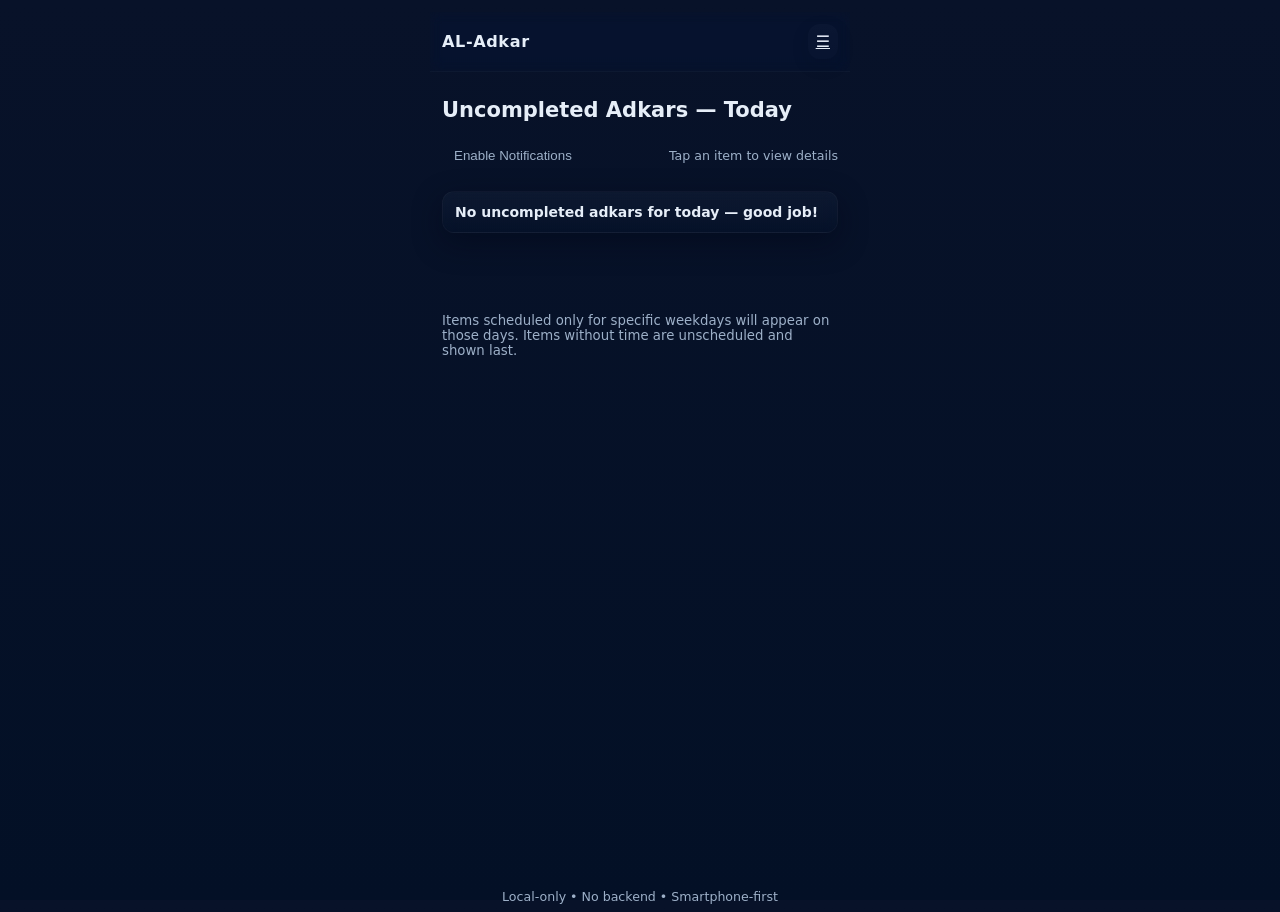
<file: index.html>
<!doctype html>
<html lang="en">
<head>
  <meta charset="utf-8" />
  <meta name="viewport" content="width=device-width,initial-scale=1,viewport-fit=cover" />
  <title>Adkar — Home</title>
  <link rel="stylesheet" href="style.css">
  <style>
    /* small page overrides for home */
    .time-pill { font-weight:700; padding:6px 8px; border-radius:8px; background:rgba(255,255,255,0.03); }
    .badge.due { background: linear-gradient(90deg,#f59e0b,#ef4444); color:#fff; padding:6px 8px; border-radius:8px; font-weight:700; }
    .meta { display:flex; gap:8px; align-items:center; color:var(--muted); font-size:0.95rem; }
  </style>
</head>
<body>
  <div class="app">
    <header class="topbar">
      <div class="brand">AL-Adkar</div>
      <div class="controls">
        <a href="options.html" class="icon-btn" title="Options">☰</a>
      </div>
    </header>

    <main class="container">
      <h2>Uncompleted Adkars — Today</h2>

      <div style="display:flex;gap:8px;align-items:center;margin-bottom:10px">
        <button id="requestNotify" class="ghost">Enable Notifications</button>
        <div class="small-muted" style="margin-left:auto">Tap an item to view details</div>
      </div>

      <div id="homeList" class="list"></div>

      <p class="muted" style="margin-top:12px">Items scheduled only for specific weekdays will appear on those days. Items without time are unscheduled and shown last.</p>
    </main>

    <footer class="footer small-muted">Local-only • No backend • Smartphone-first</footer>
  </div>

  <!-- Detail modal (inserted by script) -->
  <script src="common.js"></script>
  <script>
  (function(){
    // UI elements
    const homeList = document.getElementById('homeList');
    const requestNotifyBtn = document.getElementById('requestNotify');

    // Insert modal markup
    const modalHtml = `
      <div id="detailModal" class="modal" role="dialog" aria-hidden="true">
        <div class="modal-card">
          <button class="modal-close" id="closeModal">✕</button>
          <h3 id="detailTitle"></h3>
          <p id="detailBody" class="small-muted"></p>
          <div id="detailMeta" class="small-muted" style="margin-top:8px"></div>
          <div style="display:flex;gap:8px;margin-top:12px">
            <button id="openRecite" class="primary hidden" style="flex:1">Open Recite</button>
            <button id="markComplete" class="primary" style="flex:1">Mark as complete</button>
          </div>
        </div>
      </div>`;
    document.body.insertAdjacentHTML('beforeend', modalHtml);

    const detailModal = document.getElementById('detailModal');
    const closeModal = document.getElementById('closeModal');
    const detailTitle = document.getElementById('detailTitle');
    const detailBody = document.getElementById('detailBody');
    const detailMeta = document.getElementById('detailMeta');
    const markComplete = document.getElementById('markComplete');
    const openRecite = document.getElementById('openRecite');

    let currentItemId = null;

    // Render home list
    function render(){
      const all = loadAdkars();
      const today = AdkarUtils.todayStr();
      const now = new Date();
      const nowMin = AdkarUtils.minutesNow(now);

      // show items that:
      // - are not completed
      // - either have date === today OR are scheduled for today by days (isForToday)
      const items = all.filter(it => {
        if(it.completed) return false;
        // either explicitly created/added for today (date === today)
        if(it.date === today) return true;
        // else if it has schedule (days) that includes today
        return AdkarUtils.isForToday(it, now);
      });

      // sort by time (items without time go last)
      items.sort((a,b) => {
        const am = AdkarUtils.timeToMinutes(a.time) ?? 99999;
        const bm = AdkarUtils.timeToMinutes(b.time) ?? 99999;
        return am - bm;
      });

      homeList.innerHTML = '';
      if(items.length === 0){
        homeList.innerHTML = '<div class="card"><div class="title">No uncompleted adkars for today — good job!</div></div>';
        return;
      }

      for(const it of items){
        const li = document.createElement('div');
        li.className = 'card';
        const tmin = AdkarUtils.timeToMinutes(it.time);
        const due = (tmin !== null && nowMin >= tmin);
        const timeHtml = it.time ? `<span class="time-pill">${it.time}</span>` : `<span class="small-muted">No time</span>`;
        const dueHtml = due ? `<span class="badge due">Due</span>` : '';
        li.innerHTML = `
          <div style="display:flex;justify-content:space-between;align-items:center">
            <div style="flex:1">
              <div class="title">${escapeHtml(it.title)}</div>
              <div class="meta">${timeHtml} • <span>${escapeHtml(it.category || '')}</span> ${dueHtml}</div>
            </div>
            <div style="margin-left:12px; display:flex;flex-direction:column;gap:8px">
              <button class="ghost" data-id="${it.id}">Details</button>
            </div>
          </div>
        `;
        // clicking the card or details button opens modal
        li.addEventListener('click', (e) => {
          // avoid firing when clicking the inner button handled below
          if(e.target && e.target.matches('button')) return;
          openItem(it);
        });
        li.querySelector('button[data-id]')?.addEventListener('click', (e)=>{
          e.stopPropagation();
          openItem(it);
        });
        homeList.appendChild(li);
      }
    }

    // open modal for item
    function openItem(it){
      currentItemId = it.id;
      detailTitle.textContent = it.title;
      detailBody.textContent = it.details || '—';
      detailMeta.innerHTML = `
        <div style="display:flex;gap:8px;flex-wrap:wrap">
          <div><strong>Category:</strong> ${escapeHtml(it.category || '')}</div>
          <div><strong>Type:</strong> ${escapeHtml(it.type || '')}</div>
          <div><strong>Days:</strong> ${(it.days && !it.days.includes('every')) ? it.days.join(', ') : 'Every day'}</div>
          <div><strong>Time:</strong> ${it.time || '—'}</div>
        </div>
      `;
      // show recite button for type recite
      if(it.type === 'recite'){
        openRecite.classList.remove('hidden');
        openRecite.onclick = ()=> { location.href = 'recite.html?id=' + encodeURIComponent(it.id); };
      } else {
        openRecite.classList.add('hidden');
        openRecite.onclick = null;
      }

      // show modal
      detailModal.classList.add('active');
      detailModal.setAttribute('aria-hidden','false');
    }

    closeModal.addEventListener('click', ()=>{
      detailModal.classList.remove('active');
      detailModal.setAttribute('aria-hidden','true');
      currentItemId = null;
    });

    // mark as complete
    markComplete.addEventListener('click', ()=>{
      if(!currentItemId) return;
      const list = loadAdkars();
      const idx = list.findIndex(x => x.id === currentItemId);
      if(idx === -1) return;
      list[idx].completed = true;
      saveAdkars(list);
      alert('Marked as complete.');
      detailModal.classList.remove('active');
      detailModal.setAttribute('aria-hidden','true');
      currentItemId = null;
      render();
    });

    // request notification permission button
    requestNotifyBtn.addEventListener('click', async ()=>{
      const ok = await AdkarUtils.requestNotifyPermission();
      if(ok){
        alert('Notifications enabled. The app will fire reminders while open.');
        AdkarUtils.startNotifyTicker();
      } else {
        alert('Notifications not enabled.');
      }
    });

    // auto-start notification ticker if permission already granted
    if(Notification && Notification.permission === 'granted'){
      AdkarUtils.startNotifyTicker();
    }

    // initial render
    render();

    // re-render every 60s to update "Due" badges, or when storage changes
    setInterval(render, 60*1000);
    window.addEventListener('storage', render);
  })();
  </script>
</body>
</html>
</file>
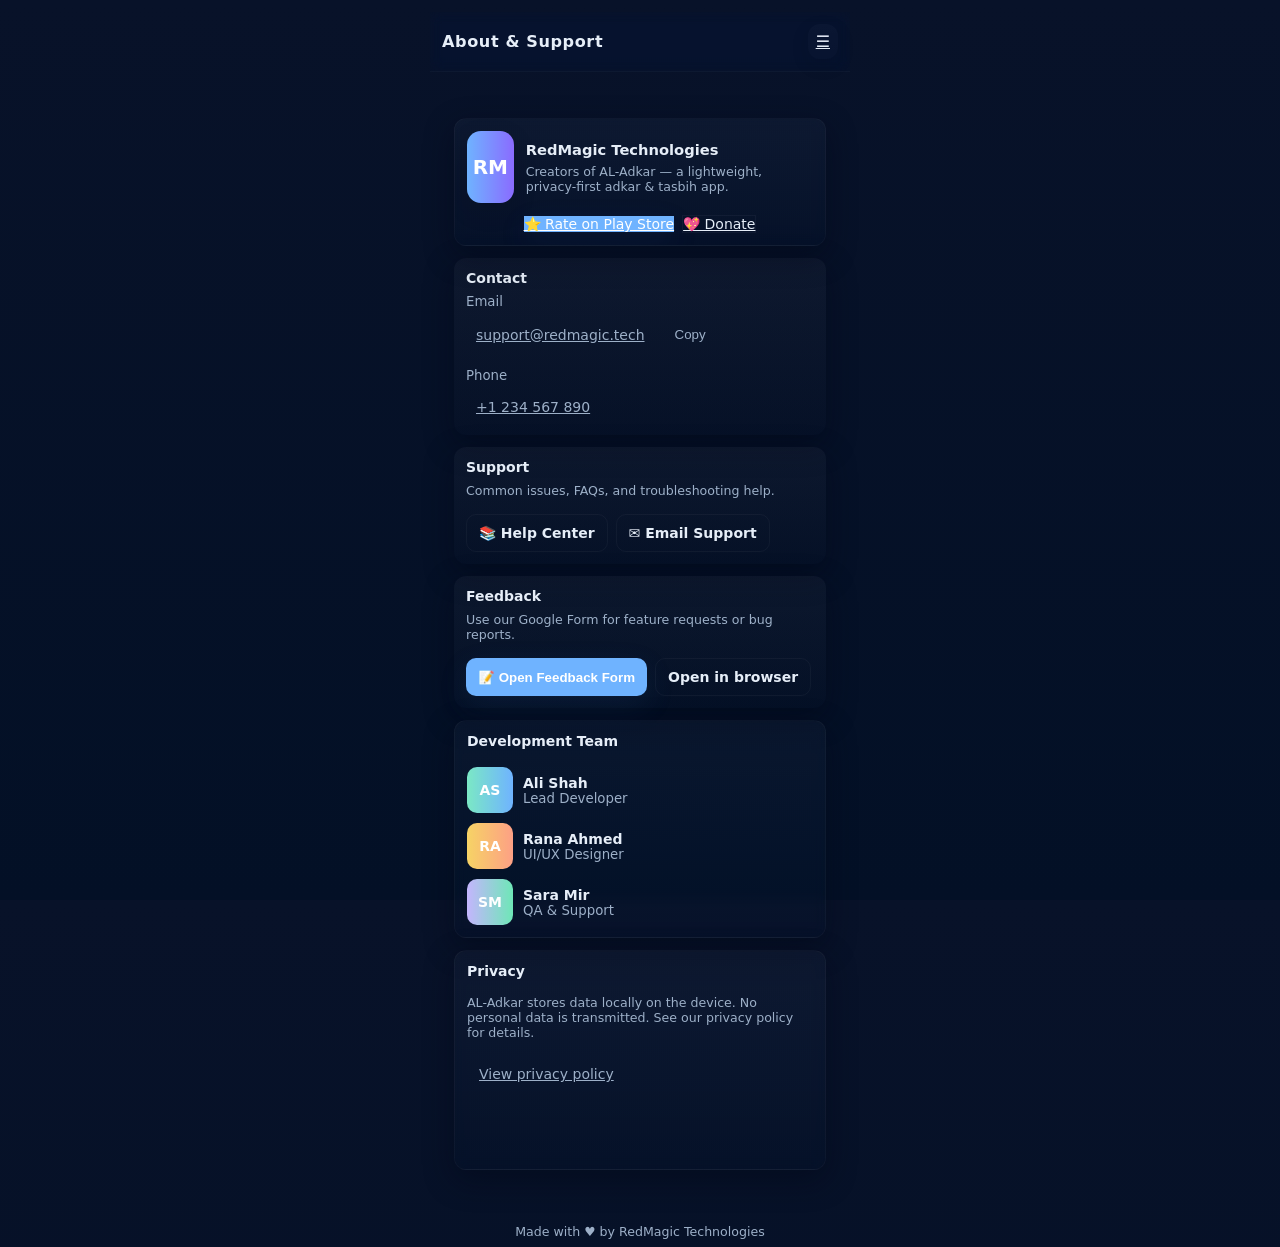
<file: ABOUT.html>
<!doctype html>
<html lang="en">
<head>
  <meta charset="utf-8" />
  <meta name="viewport" content="width=device-width,initial-scale=1,viewport-fit=cover" />
  <title>About & Support — AL-Adkar</title>
  <link rel="stylesheet" href="style.css">
  <style>
    /* about.html specific styles */
    .about-grid {
      display:flex;
      flex-direction:column;
      gap:12px;
      max-width:820px;
      margin:12px auto;
      padding:12px;
    }
    .card-row { display:flex; gap:12px; flex-wrap:wrap; }
    .small-card {
      flex:1 1 220px;
      background:var(--card);
      padding:12px;
      border-radius:12px;
      box-shadow:0 10px 30px var(--shadow);
      display:flex;
      flex-direction:column;
      gap:8px;
      min-width:160px;
    }
    .dev-logo {
      width:72px;height:72px;border-radius:14px;background:linear-gradient(90deg,#6fb3ff,#8a6bff);display:flex;align-items:center;justify-content:center;font-weight:800;color:#fff;font-size:20px;
      box-shadow:0 8px 24px rgba(0,0,0,0.12);
    }
    .team-list { display:flex;flex-direction:column;gap:10px; }
    .team-member { display:flex;gap:10px;align-items:center; }
    .team-meta { color:var(--muted); font-size:0.95rem; }

    .actions { display:flex;flex-wrap:wrap;gap:8px;margin-top:8px; }
    .actions a, .actions button { text-decoration:none; display:inline-flex; align-items:center; gap:8px; padding:10px 12px; border-radius:10px; font-weight:700; }
    .btn-primary { background:var(--accent-fallback); color:white; box-shadow:0 10px 30px rgba(60,110,170,0.12); border:0; }
    .btn-ghost { background:transparent; border:1px solid rgba(255,255,255,0.04); color:var(--text); }

    .feedback-wrap { margin-top:12px; display:flex; flex-direction:column; gap:12px; }
    .iframe-wrap { border-radius:12px; overflow:hidden; border:1px solid rgba(255,255,255,0.04); box-shadow:0 8px 26px rgba(0,0,0,0.06); }

    @media (max-width:600px){
      .card-row { flex-direction:column; }
      .small-card { width:100%; }
    }
  </style>
</head>
<body>
  <div class="app">
    <header class="topbar">
      <div class="brand">About & Support</div>
      <div class="controls">
        <a href="options.html" class="icon-btn" title="Options">☰</a>
      </div>
    </header>

    <main class="container">
      <div class="about-grid">

        <!-- Company / Hero -->
        <div class="card" style="display:flex;gap:12px;align-items:center;justify-content:space-between;flex-wrap:wrap">
          <div style="display:flex;gap:12px;align-items:center">
            <div class="dev-logo">RM</div>
            <div>
              <div style="font-weight:800;font-size:1.05rem">RedMagic Technologies</div>
              <div class="small-muted" style="margin-top:6px">Creators of AL-Adkar — a lightweight, privacy-first adkar & tasbih app.</div>
            </div>
          </div>

          <div style="display:flex;gap:8px;align-items:center">
            <a id="rateBtn" class="btn-primary" href="#" role="button">⭐ Rate on Play Store</a>
            <a id="donateBtn" class="btn-ghost" href="#" role="button">💖 Donate</a>
          </div>
        </div>

        <!-- Contact / Support / Feedback -->
        <div class="card-row">
          <div class="small-card">
            <div style="font-weight:800">Contact</div>
            <div class="team-meta">Email</div>
            <div style="display:flex;gap:8px;align-items:center">
              <a id="emailLink" href="mailto:support@redmagic.tech" class="ghost" style="padding:8px 10px;border-radius:8px">support@redmagic.tech</a>
              <button id="copyEmail" class="ghost">Copy</button>
            </div>
            <div class="team-meta" style="margin-top:8px">Phone</div>
            <a href="tel:+1234567890" class="ghost" style="padding:8px 10px;border-radius:8px;display:inline-block">+1 234 567 890</a>
          </div>

          <div class="small-card">
            <div style="font-weight:800">Support</div>
            <div class="small-muted">Common issues, FAQs, and troubleshooting help.</div>
            <div class="actions">
              <a id="helpCenter" class="btn-ghost" href="https://redmagic.tech/support" target="_blank" rel="noopener">📚 Help Center</a>
              <a id="contactForm" class="btn-ghost" href="mailto:support@redmagic.tech?subject=AL-Adkar%20Support">✉️ Email Support</a>
            </div>
          </div>

          <div class="small-card">
            <div style="font-weight:800">Feedback</div>
            <div class="small-muted">Use our Google Form for feature requests or bug reports.</div>
            <div class="actions">
              <button id="openFeedback" class="btn-primary">📝 Open Feedback Form</button>
              <a id="externalForm" class="btn-ghost" href="#" target="_blank" rel="noopener">Open in browser</a>
            </div>
          </div>
        </div>

        <!-- Team -->
        <div class="card">
          <div style="font-weight:800">Development Team</div>
          <div class="team-list" style="margin-top:10px">
            <div class="team-member">
              <div style="width:46px;height:46px;border-radius:10px;background:linear-gradient(90deg,#7be8c5,#6fb3ff);display:flex;align-items:center;justify-content:center;font-weight:700;color:#fff">AS</div>
              <div>
                <div style="font-weight:700">Ali Shah</div>
                <div class="team-meta">Lead Developer</div>
              </div>
            </div>
            <div class="team-member">
              <div style="width:46px;height:46px;border-radius:10px;background:linear-gradient(90deg,#f6d365,#fda085);display:flex;align-items:center;justify-content:center;font-weight:700;color:#fff">RA</div>
              <div>
                <div style="font-weight:700">Rana Ahmed</div>
                <div class="team-meta">UI/UX Designer</div>
              </div>
            </div>
            <div class="team-member">
              <div style="width:46px;height:46px;border-radius:10px;background:linear-gradient(90deg,#c4b5fd,#6ee7b7);display:flex;align-items:center;justify-content:center;font-weight:700;color:#fff">SM</div>
              <div>
                <div style="font-weight:700">Sara Mir</div>
                <div class="team-meta">QA & Support</div>
              </div>
            </div>
          </div>
        </div>

        <!-- Legal / Privacy -->
        <div class="card small-card">
          <div style="font-weight:800">Privacy</div>
          <div class="small-muted" style="margin-top:8px">AL-Adkar stores data locally on the device. No personal data is transmitted. See our privacy policy for details.</div>
          <a href="https://redmagic.tech/privacy" class="ghost" target="_blank" rel="noopener" style="margin-top:8px">View privacy policy</a>
        </div>
      </div>
    </main>

    <footer class="footer small-muted">Made with ♥ by RedMagic Technologies</footer>
  </div>

  <!-- Theme + shared utilities -->
  <script src="common.js"></script>
  <script>
    (function(){
      // Ensure theme is applied on load and when changed
      const THEME_KEY = (typeof LS_KEYS !== 'undefined' && LS_KEYS.theme) ? LS_KEYS.theme : 'theme_v1';
      function applyTheme(){
        const val = localStorage.getItem(THEME_KEY) || 'dark';
        if(val === 'light') document.documentElement.classList.add('light');
        else document.documentElement.classList.remove('light');
      }
      applyTheme();
      window.addEventListener('storage', e => { if(e.key===THEME_KEY) applyTheme(); });

      // Replace links with your real ones
      const PLAY_STORE_URL = 'https://play.google.com/store/apps/details?id=com.yourapp.package';
      const DONATE_URL = 'https://www.paypal.com/donate?hosted_button_id=YOUR_BUTTON_ID';
      const FEEDBACK_FORM_URL = 'https://docs.google.com/forms/d/e/YOUR_FORM_ID/viewform';

      document.getElementById('rateBtn').href = PLAY_STORE_URL;
      document.getElementById('donateBtn').href = DONATE_URL;
      document.getElementById('externalForm').href = FEEDBACK_FORM_URL;
      document.getElementById('openFeedback').addEventListener('click', ()=> window.open(FEEDBACK_FORM_URL,'_blank','noopener'));

      // Copy email
      document.getElementById('copyEmail').addEventListener('click', async ()=>{
        const email = 'support@redmagic.tech';
        try {
          await navigator.clipboard.writeText(email);
          alert('Email copied: ' + email);
        } catch(e){
          alert('Copy failed. Please copy manually.');
        }
      });
    })();
  </script>
</body>
</html>
</file>
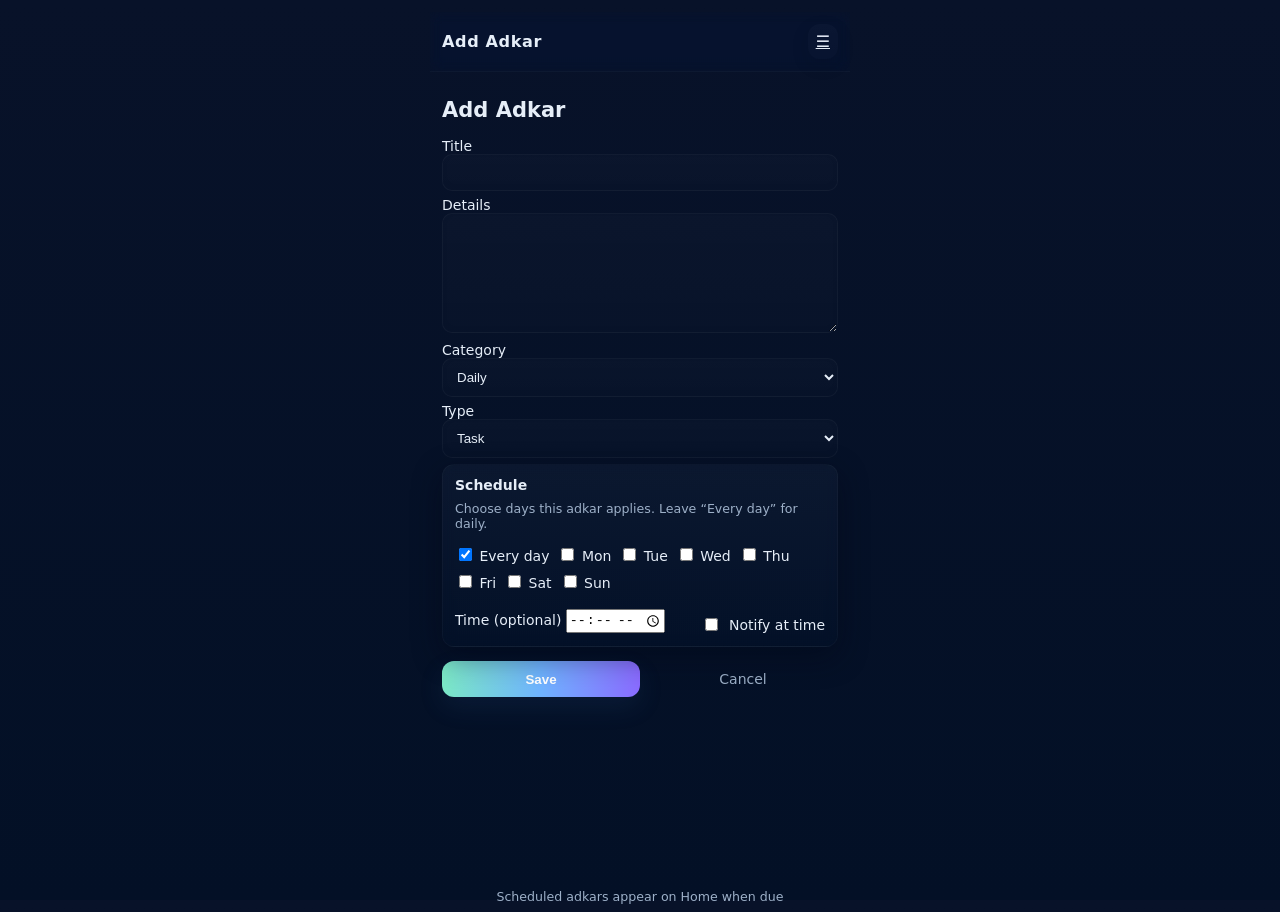
<file: add.html>
<!doctype html>
<html lang="en">
<head>
  <meta charset="utf-8" />
  <meta name="viewport" content="width=device-width,initial-scale=1,viewport-fit=cover" />
  <title>Add Adkar — AL-Adkar</title>
  <link rel="stylesheet" href="style.css">
</head>
<body>
  <div class="app">
    <header class="topbar">
      <div class="brand">Add Adkar</div>
      <div class="controls">
        <a href="options.html" class="icon-btn" title="Options">☰</a>
      </div>
    </header>

    <main class="container">
      <h2>Add Adkar</h2>
      <div class="field">
        <label>Title
          <input id="title" type="text" />
        </label>
        <label>Details
          <textarea id="details"></textarea>
        </label>
        <label>Category
          <select id="category">
            <option value="daily">Daily</option>
            <option value="reminder">Reminder</option>
            <option value="supplemental">Supplemental</option>
          </select>
        </label>
        <label>Type
          <select id="atype">
            <option value="task">Task</option>
            <option value="recite">Recite (long)</option>
          </select>
        </label>

        <div class="card" style="gap:8px">
          <div style="font-weight:700">Schedule</div>
          <div class="small-muted">Choose days this adkar applies. Leave “Every day” for daily.</div>
          <div style="display:flex;flex-wrap:wrap;gap:8px;margin-top:6px">
            <label><input type="checkbox" name="days" value="every" checked /> Every day</label>
            <label><input type="checkbox" name="days" value="mon" /> Mon</label>
            <label><input type="checkbox" name="days" value="tue" /> Tue</label>
            <label><input type="checkbox" name="days" value="wed" /> Wed</label>
            <label><input type="checkbox" name="days" value="thu" /> Thu</label>
            <label><input type="checkbox" name="days" value="fri" /> Fri</label>
            <label><input type="checkbox" name="days" value="sat" /> Sat</label>
            <label><input type="checkbox" name="days" value="sun" /> Sun</label>
          </div>

          <div style="display:flex;gap:8px;align-items:center;margin-top:8px">
            <label style="flex:1">Time (optional)
              <input id="time" type="time" />
            </label>
            <label style="display:flex;gap:8px;align-items:center;margin-top:8px">
              <input id="notify" type="checkbox" /> Notify at time
            </label>
          </div>
        </div>

        <div style="display:flex;gap:8px;margin-top:8px">
          <button id="save" class="primary" style="flex:1">Save</button>
          <a href="options.html" class="ghost" style="flex:1;text-align:center;padding:10px;border-radius:10px;text-decoration:none;color:var(--muted)">Cancel</a>
        </div>
      </div>
    </main>

    <footer class="footer small-muted">Scheduled adkars appear on Home when due</footer>
  </div>

  <script src="common.js"></script>
  <script>
  (function(){
    const title = document.getElementById('title');
    const details = document.getElementById('details');
    const category = document.getElementById('category');
    const atype = document.getElementById('atype');
    const time = document.getElementById('time');
    const notify = document.getElementById('notify');
    const save = document.getElementById('save');

    const dayBoxes = Array.from(document.querySelectorAll('input[name="days"]'));
    function getDays(){
      const vals = dayBoxes.filter(b=>b.checked).map(b=>b.value);
      if(vals.includes('every')) return ['every'];
      return vals.length ? vals : ['every'];
    }
    // Mutual exclusivity for “every”
    dayBoxes.forEach(b=>{
      b.addEventListener('change', ()=>{
        if(b.value==='every' && b.checked){
          dayBoxes.forEach(x=>{ if(x.value!=='every') x.checked=false; });
        } else if(b.value!=='every' && b.checked){
          const every = dayBoxes.find(x=>x.value==='every'); if(every) every.checked=false;
        } else if(dayBoxes.filter(x=>x.checked).length===0){
          const every = dayBoxes.find(x=>x.value==='every'); if(every) every.checked=true;
        }
      });
    });

    save.addEventListener('click', async ()=>{
      const t = title.value.trim();
      if(!t){ alert('Please provide a title'); return; }
      const all = loadAdkars();
      const item = {
        id: 'a' + Date.now(),
        title: t,
        details: details.value.trim(),
        date: todayStr(),          // created/assigned date
        completed: false,
        category: category.value || 'daily',
        type: atype.value || 'task',
        days: getDays(),           // ['every'] or weekdays
        time: time.value || '',    // "HH:MM" or ''
        notify: !!notify.checked
      };
      all.push(item);
      saveAdkars(all);

      if(notify.checked){
        const ok = await AdkarUtils.requestNotifyPermission();
        if(!ok) alert('Notifications not enabled by the browser.');
      }

      location.href = 'options.html';
    });

  })();
  </script>
</body>
</html>
</file>
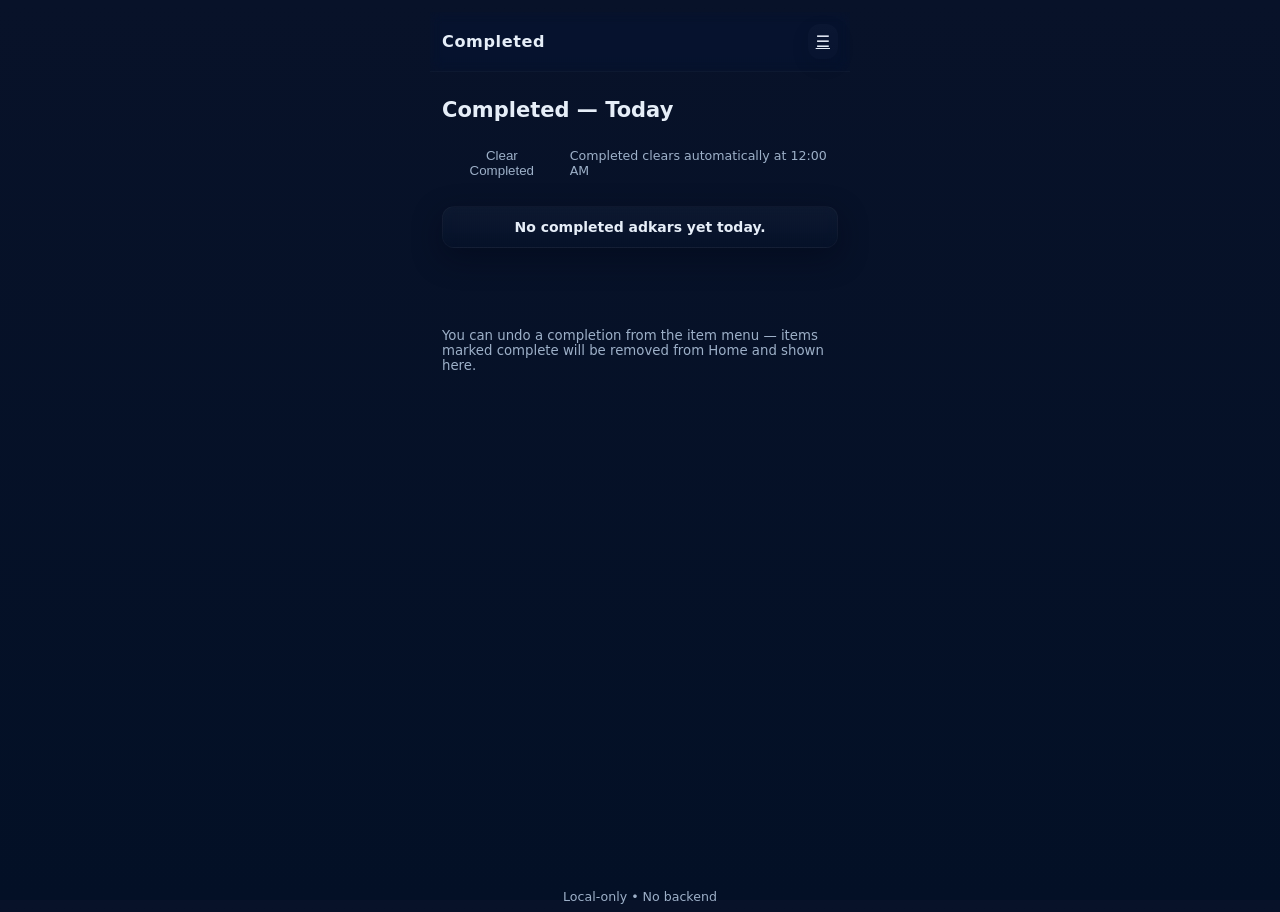
<file: completed.html>
<!doctype html>
<html lang="en">
<head>
  <meta charset="utf-8" />
  <meta name="viewport" content="width=device-width,initial-scale=1,viewport-fit=cover" />
  <title>Completed — AL-Adkar</title>
  <link rel="stylesheet" href="style.css">
  <style>
    .completed-badge { background: linear-gradient(90deg,#10b981,#3b82f6); color:#fff; padding:6px 8px; border-radius:8px; font-weight:700; }
    .item-meta { display:flex; gap:8px; align-items:center; color:var(--muted); font-size:0.95rem; }
    .list .card { display:flex; justify-content:space-between; align-items:center; gap:12px; }
  </style>
</head>
<body>
  <div class="app">
    <header class="topbar">
      <div class="brand">Completed</div>
      <div class="controls">
        <a href="options.html" class="icon-btn" title="Options">☰</a>
      </div>
    </header>

    <main class="container">
      <h2>Completed — Today</h2>

      <div style="display:flex;gap:8px;align-items:center;margin-bottom:10px">
        <button id="clearCompleted" class="ghost">Clear Completed</button>
        <div class="small-muted" style="margin-left:auto">Completed clears automatically at 12:00 AM</div>
      </div>

      <div id="completedList" class="list"></div>

      <p class="muted" style="margin-top:12px">You can undo a completion from the item menu — items marked complete will be removed from Home and shown here.</p>
    </main>

    <footer class="footer small-muted">Local-only • No backend</footer>
  </div>

  <script src="common.js"></script>
  <script>
  (function(){
    const listEl = document.getElementById('completedList');
    const clearBtn = document.getElementById('clearCompleted');

    function render(){
      const all = loadAdkars();
      const today = AdkarUtils.todayStr();
      // completed items that belong to today (date === today) OR completed and scheduled for today
      const items = all.filter(it => it.completed && it.date === today)
                       .sort((a,b) => {
                         const am = AdkarUtils.timeToMinutes(a.time) ?? 99999;
                         const bm = AdkarUtils.timeToMinutes(b.time) ?? 99999;
                         return am - bm;
                       });

      listEl.innerHTML = '';
      if(items.length === 0){
        listEl.innerHTML = '<div class="card"><div class="title">No completed adkars yet today.</div></div>';
        return;
      }

      for(const it of items){
        const el = document.createElement('div');
        el.className = 'card';
        const timeHtml = it.time ? `<span>${it.time}</span>` : `<span class="small-muted">No time</span>`;
        el.innerHTML = `<div style="flex:1">
                          <div class="title">${escapeHtml(it.title)}</div>
                          <div class="item-meta">${timeHtml} • ${escapeHtml(it.category||'')}</div>
                        </div>
                        <div style="display:flex;flex-direction:column;gap:8px;align-items:flex-end">
                          <div class="completed-badge">Completed</div>
                          <div style="display:flex;gap:8px">
                            <button class="ghost" data-view="${it.id}">View</button>
                            <button class="ghost" data-undo="${it.id}">Undo</button>
                          </div>
                        </div>`;
        el.querySelector('[data-view]')?.addEventListener('click', ()=>{
          alert(it.title + "\n\n" + (it.details || '—'));
        });
        el.querySelector('[data-undo]')?.addEventListener('click', ()=>{
          if(!confirm('Mark this item as uncompleted?')) return;
          const list = loadAdkars();
          const idx = list.findIndex(x => x.id === it.id);
          if(idx === -1) return;
          list[idx].completed = false;
          saveAdkars(list);
          render();
          alert('Item moved back to uncompleted.');
        });
        listEl.appendChild(el);
      }
    }

    clearBtn.addEventListener('click', ()=>{
      if(!confirm('Clear all completed items for today?')) return;
      // remove completed items whose date === today
      const today = AdkarUtils.todayStr();
      const list = loadAdkars().filter(x => !(x.completed && x.date === today));
      saveAdkars(list);
      render();
    });

    // init
    render();
    // re-render when storage changes (another tab could update)
    window.addEventListener('storage', render);
  })();
  </script>
</body>
</html>
</file>
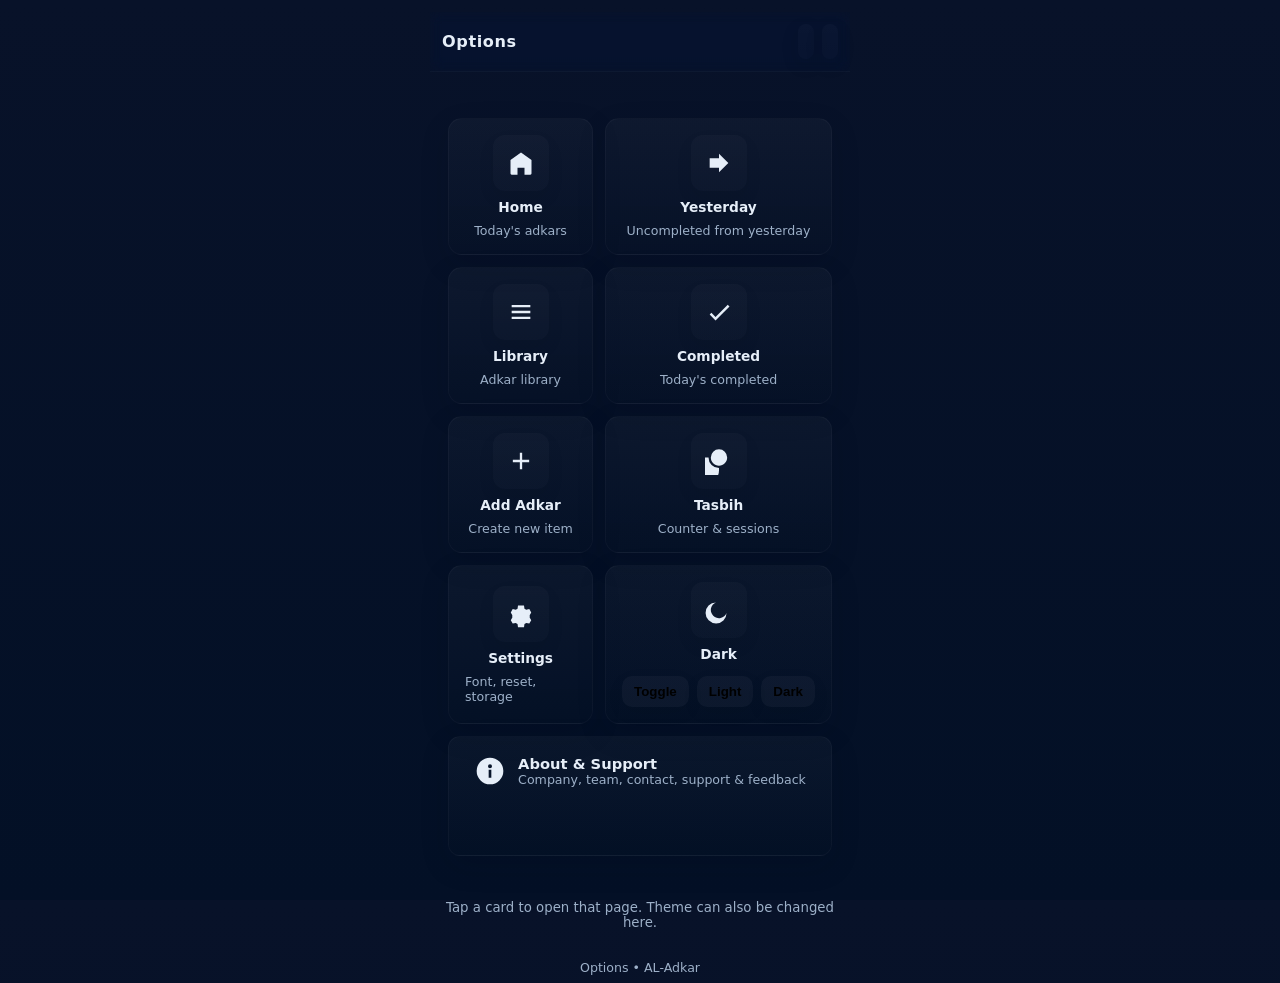
<file: OPTIONS.html>
<!doctype html>
<html lang="en">
<head>
  <meta charset="utf-8" />
  <meta name="viewport" content="width=device-width,initial-scale=1,viewport-fit=cover" />
  <title>Options — AL-Adkar</title>
  <link rel="stylesheet" href="style.css">
  <style>
    .options-grid {
      display:grid;
      grid-template-columns: repeat(2, 1fr);
      gap:12px;
      max-width:920px;
      margin:18px auto;
      width:100%;
      padding:6px;
    }

    .option-card {
      background: var(--card);
      border-radius:14px;
      padding:16px;
      display:flex;
      flex-direction:column;
      align-items:center;
      justify-content:center;
      gap:8px;
      text-decoration:none;
      color:var(--text);
      border: 1px solid rgba(255,255,255,0.03);
      box-shadow: 0 10px 30px rgba(2,6,23,0.12);
      min-height:120px;
      transition: transform 220ms cubic-bezier(.2,.9,.2,1), box-shadow 220ms, background 220ms;
      user-select:none;
    }
    .option-card:hover { transform: translateY(-8px); box-shadow: 0 22px 46px rgba(2,6,23,0.18); }

    .option-icon {
      width:56px;
      height:56px;
      border-radius:12px;
      display:flex;
      align-items:center;
      justify-content:center;
      box-shadow: 0 8px 18px rgba(2,6,23,0.06);
      background: linear-gradient(180deg, rgba(255,255,255,0.02), rgba(255,255,255,0.01));
    }
    .option-icon svg { width:28px; height:28px; fill:currentColor; }

    .option-label { font-weight:800; text-align:center; font-size:0.98rem; }

    .theme-actions { display:flex; gap:8px; align-items:center; margin-top:6px; }
    .theme-button {
      padding:8px 12px; border-radius:10px; border:0; font-weight:700;
      background: var(--panel);
      box-shadow: 0 6px 18px rgba(2,6,23,0.06);
    }

    .about-card {
      grid-column: 1 / -1;
      display:flex;
      gap:12px;
      align-items:center;
      justify-content:space-between;
      padding:18px;
      min-height:120px;
      border-radius:12px;
    }
    .about-card .left { display:flex; gap:12px; align-items:center; }
    .about-card svg { width:32px; height:32px; fill:currentColor; }
    .about-card .desc { color:var(--muted); max-width:720px; }

    @media (max-width:520px) {
      .options-grid { grid-template-columns: 1fr; gap:12px; padding:12px; }
      .option-card { min-height:110px; }
      .about-card { flex-direction:column; align-items:flex-start; }
    }

    .options-footer { text-align:center; margin-top:12px; color:var(--muted); font-size:0.95rem; }
  </style>
</head>
<body>
  <div class="app">
    <header class="topbar">
      <div class="brand">Options</div>
      <div class="controls">
        <a href="index.html" class="icon-btn" title="Home">
          <svg viewBox="0 0 24 24"><path d="M3 9.5L12 3l9 6.5V21a1 1 0 0 1-1 1h-5v-6H9v6H4a1 1 0 0 1-1-1V9.5z"/></svg>
        </a>
        <a href="settings.html" class="icon-btn" title="Settings">
          <svg viewBox="0 0 24 24"><path d="M12 15.5a3.5 3.5 0 1 0 0-7 3.5 3.5 0 0 0 0 7zM19.43 12.98l1.34-2.32-1.66-2.87-2.62.49a7.042 7.042 0 0 0-1.52-.88l-.4-2.65H9.43l-.4 2.65c-.54.2-1.05.48-1.52.88l-2.62-.49-1.66 2.87 1.34 2.32c-.05.33-.07.67-.07 1.02s.02.69.07 1.02l-1.34 2.32 1.66 2.87 2.62-.49c.47.4.98.68 1.52.88l.4 2.65h5.14l.4-2.65c.54-.2 1.05-.48 1.52-.88l2.62.49 1.66-2.87-1.34-2.32c.05-.33.07-.67.07-1.02s-.02-.69-.07-1.02z"/></svg>
        </a>
      </div>
    </header>

    <main class="container">
      <div class="options-grid">
        <!-- Home -->
        <a class="option-card" href="index.html">
          <div class="option-icon"><svg viewBox="0 0 24 24"><path d="M3 9.5L12 3l9 6.5V21a1 1 0 0 1-1 1h-5v-6H9v6H4a1 1 0 0 1-1-1V9.5z"/></svg></div>
          <div class="option-label">Home</div>
          <div class="small-muted">Today's adkars</div>
        </a>

        <!-- Yesterday -->
        <a class="option-card" href="yesterday.html">
          <div class="option-icon"><svg viewBox="0 0 24 24"><path d="M12 8V4l8 8-8 8v-4H4V8z"/></svg></div>
          <div class="option-label">Yesterday</div>
          <div class="small-muted">Uncompleted from yesterday</div>
        </a>

        <!-- Other -->
        <a class="option-card" href="other.html">
          <div class="option-icon"><svg viewBox="0 0 24 24"><path d="M4 6h16v2H4V6zm0 5h16v2H4v-2zm0 5h16v2H4v-2z"/></svg></div>
          <div class="option-label">Library</div>
          <div class="small-muted">Adkar library</div>
        </a>

        <!-- Completed -->
        <a class="option-card" href="completed.html">
          <div class="option-icon"><svg viewBox="0 0 24 24"><path d="M9 16.2l-3.5-3.5L4 14.2 9 19.2l12-12-1.5-1.5z"/></svg></div>
          <div class="option-label">Completed</div>
          <div class="small-muted">Today's completed</div>
        </a>

        <!-- Add -->
        <a class="option-card" href="add.html">
          <div class="option-icon"><svg viewBox="0 0 24 24"><path d="M19 11H13V5h-2v6H5v2h6v6h2v-6h6z"/></svg></div>
          <div class="option-label">Add Adkar</div>
          <div class="small-muted">Create new item</div>
        </a>

        <!-- Tasbih -->
        <a class="option-card" href="tasbih.html">
          <div class="option-icon"><svg viewBox="0 0 24 24"><path d="M12 2a7 7 0 0 0-7 7c0 3.9 3.1 7 7 7s7-3.1 7-7a7 7 0 0 0-7-7zm0 16a9 9 0 0 1-9-9H1a11 11 0 1 0 11 11v-2z"/></svg></div>
          <div class="option-label">Tasbih</div>
          <div class="small-muted">Counter & sessions</div>
        </a>

        <!-- Settings -->
        <a class="option-card" href="settings.html">
          <div class="option-icon"><svg viewBox="0 0 24 24"><path d="M12 15.5a3.5 3.5 0 1 0 0-7 3.5 3.5 0 0 0 0 7zM19.43 12.98l1.34-2.32-1.66-2.87-2.62.49a7.042 7.042 0 0 0-1.52-.88l-.4-2.65H9.43l-.4 2.65c-.54.2-1.05.48-1.52.88l-2.62-.49-1.66 2.87 1.34 2.32c-.05.33-.07.67-.07 1.02s.02.69.07 1.02l-1.34 2.32 1.66 2.87 2.62-.49c.47.4.98.68 1.52.88l.4 2.65h5.14l.4-2.65c.54-.2 1.05-.48 1.52-.88l2.62.49 1.66-2.87-1.34-2.32c.05-.33.07-.67.07-1.02s-.02-.69-.07-1.02z"/></svg></div>
          <div class="option-label">Settings</div>
          <div class="small-muted">Font, reset, storage</div>
        </a>

        <!-- Theme -->
        <div class="option-card" id="themeCard" style="cursor:default">
          <div class="option-icon"><svg id="themeIcon" viewBox="0 0 24 24"><path d="M12 3a9 9 0 1 0 0 18 9 9 0 0 1 0-18z"/></svg></div>
          <div class="option-label" id="themeLabel">Theme</div>
          <div class="theme-actions">
            <button id="themeToggle" class="theme-button">Toggle</button>
            <button id="themeLight" class="theme-button">Light</button>
            <button id="themeDark" class="theme-button">Dark</button>
          </div>
        </div>

        <!-- About -->
        <a class="option-card about-card" href="about.html">
          <div class="left">
            <svg viewBox="0 0 24 24"><path d="M12 2a10 10 0 1 0 0 20 10 10 0 1 0 0-20zm0 5a1.5 1.5 0 1 1 0 3 1.5 1.5 0 1 1 0-3zm1 10h-2v-6h2v6z"/></svg>
            <div>
              <div style="font-weight:900;font-size:1.05rem">About & Support</div>
              <div class="desc small-muted">Company, team, contact, support & feedback</div>
            </div>
          </div>
        </a>
      </div>

      <div class="options-footer">Tap a card to open that page. Theme can also be changed here.</div>
    </main>

    <footer class="footer small-muted">Options • AL-Adkar</footer>
  </div>

  <script src="common.js"></script>
  <script>
    (function(){
      const THEME_KEY = (typeof LS_KEYS !== 'undefined' && LS_KEYS.theme) ? LS_KEYS.theme : 'theme_v1';
      const themeToggle = document.getElementById('themeToggle');
      const themeLight = document.getElementById('themeLight');
      const themeDark = document.getElementById('themeDark');
      const themeIcon = document.getElementById('themeIcon');
      const themeLabel = document.getElementById('themeLabel');

      function applyVisual(theme){
        if(theme === 'light'){
          document.documentElement.classList.add('light');
          themeLabel.textContent = 'Light';
          themeIcon.innerHTML = '<path d="M6.76 4.84l-1.8-1.79-1.42 1.41 1.79 1.8 1.43-1.42zM1 13h3v-2H1v2zm10-9h-2v3h2V4zm7.66 2.05l-1.41-1.41-1.8 1.79 1.41 1.41 1.8-1.79zM17 13h3v-2h-3v2zm-5 5h-2v3h2v-3zm-7.66-2.05l1.41 1.41 1.8-1.79-1.41-1.41-1.8 1.79zM20 17.99l1.79-1.8-1.41-1.41-1.8 1.79 1.42 1.42zM12 6a6 6 0 1 1 0 12 6 6 0 1 1 0-12z"/>';
        } else {
          document.documentElement.classList.remove('light');
          themeLabel.textContent = 'Dark';
          themeIcon.innerHTML = '<path d="M9.37 5.51A7 7 0 1 0 18.49 14.63 9 9 0 1 1 9.37 5.51z"/>';
        }
      }
      function getStored(){ return localStorage.getItem(THEME_KEY) || 'dark'; }
      function setStored(t){ localStorage.setItem(THEME_KEY, t); applyVisual(t); }

      applyVisual(getStored());
      themeToggle.addEventListener('click', ()=> setStored(getStored()==='light'?'dark':'light'));
      themeLight.addEventListener('click', ()=> setStored('light'));
      themeDark.addEventListener('click', ()=> setStored('dark'));
      window.addEventListener('storage', e=>{ if(e.key===THEME_KEY) applyVisual(e.newValue||'dark'); });
    })();
  </script>
</body>
</html>
</file>
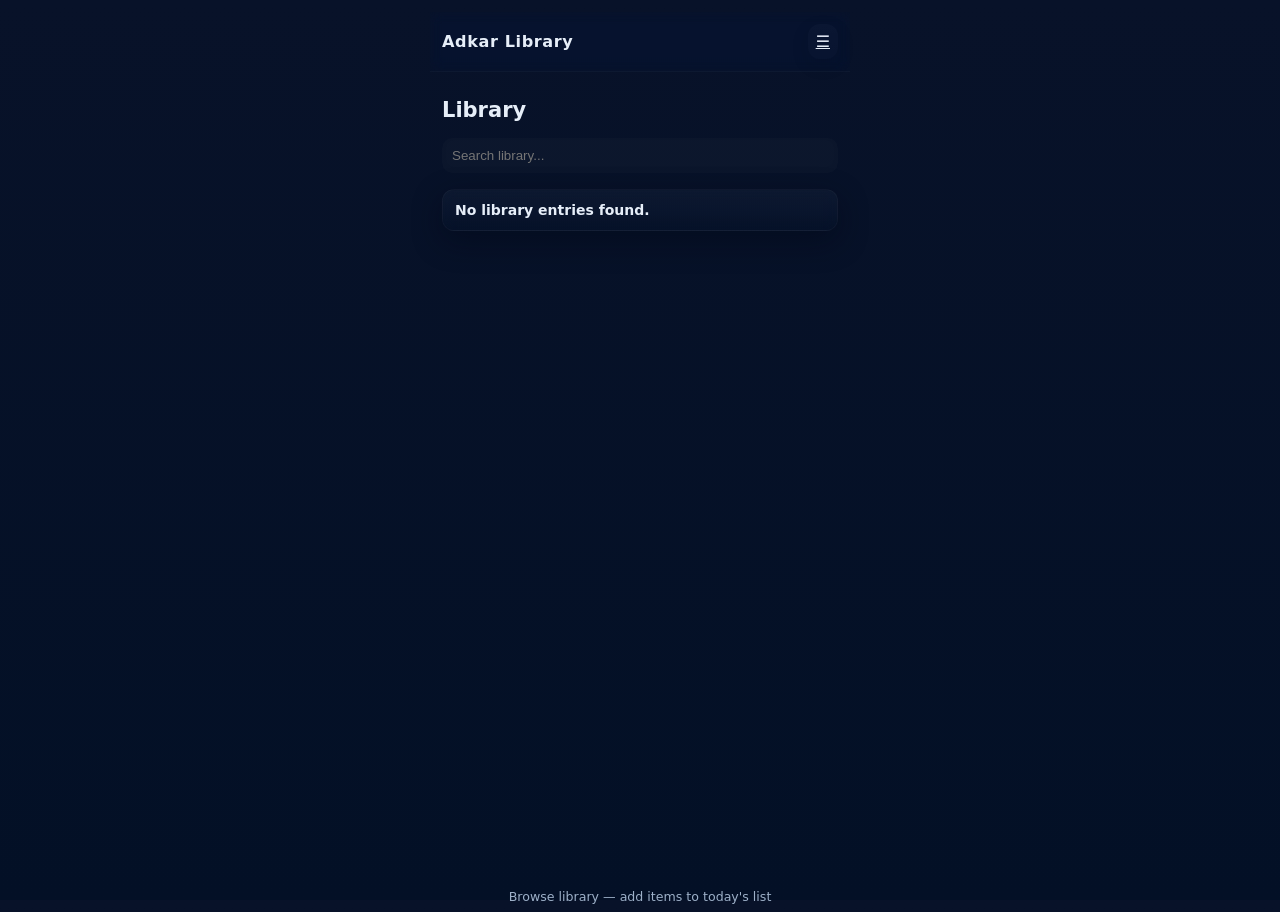
<file: other.html>
<!doctype html>
<html lang="en">
<head>
  <meta charset="utf-8" />
  <meta name="viewport" content="width=device-width,initial-scale=1,viewport-fit=cover" />
  <title>Library — AL-Adkar</title>
  <link rel="stylesheet" href="style.css">
</head>
<body>
  <div class="app">
    <header class="topbar">
      <div class="brand">Adkar Library</div>
      <div class="controls">
        <a href="options.html" class="icon-btn" title="Options">☰</a>
      </div>
    </header>

    <main class="container">
      <h2>Library</h2>
      <div style="margin-bottom:8px">
        <input id="search" type="text" placeholder="Search library..." 
               style="width:100%;padding:10px;border-radius:10px;border:0;
                      background:rgba(255,255,255,0.02);color:var(--text)">
      </div>
      <div id="otherList" class="list"></div>
    </main>

    <footer class="footer small-muted">Browse library — add items to today's list</footer>
  </div>

  <script src="common.js"></script>
  <script>
  (function(){
    const otherList = document.getElementById('otherList');
    const search = document.getElementById('search');

    function render(){
      const all = loadAdkars();
      const q = (search.value || '').toLowerCase().trim();
      const filtered = all.filter(x =>
        (x.title||'').toLowerCase().includes(q) ||
        (x.details||'').toLowerCase().includes(q)
      );
      otherList.innerHTML = '';
      if(filtered.length === 0){
        otherList.innerHTML = '<div class="card"><div class="title">No library entries found.</div></div>';
        return;
      }
      for(const it of filtered){
        const el = document.createElement('div');
        el.className = 'card';
        const timeHtml = it.time ? `<span>${it.time}</span>` : `<span class="small-muted">No time</span>`;
        const daysHtml = (it.days && it.days.length && !it.days.includes('every')) ? '(' + it.days.join(',') + ')' : '(Every day)';
        el.innerHTML = `<div style="display:flex;justify-content:space-between;align-items:center">
                          <div>
                            <div class="title">${escapeHtml(it.title)}</div>
                            <div class="small-muted">${escapeHtml(it.details || '')}</div>
                            <div class="small-muted" style="margin-top:6px">${timeHtml} • ${daysHtml}</div>
                          </div>
                          <div style="display:flex;flex-direction:column;gap:8px;align-items:flex-end">
                            <button class="primary" data-add="${it.id}">Add to Today</button>
                            <button class="ghost" data-view="${it.id}">View</button>
                          </div>
                        </div>`;
        // Add to today
        el.querySelector('[data-add]')?.addEventListener('click', (e)=>{
          const src = all.find(x=>x.id === it.id);
          if(!src) return;
          const copy = Object.assign({}, src, {
            id: 'a' + Date.now(),
            date: todayStr(),
            completed: false
          });
          const list = loadAdkars();
          list.push(copy);
          saveAdkars(list);
          alert('Added to today.');
        });
        // View
        el.querySelector('[data-view]')?.addEventListener('click', ()=>{
          if(it.type === 'recite' || (it.details && it.details.length > 120)){
            if(confirm('Open in Recite page?')) { location.href = 'recite.html?id=' + encodeURIComponent(it.id); return; }
          }
          alert(it.title + "\n\n" + (it.details || '—'));
        });

        otherList.appendChild(el);
      }
    }

    search.addEventListener('input', render);
    render();
  })();
  </script>
</body>
</html>
</file>
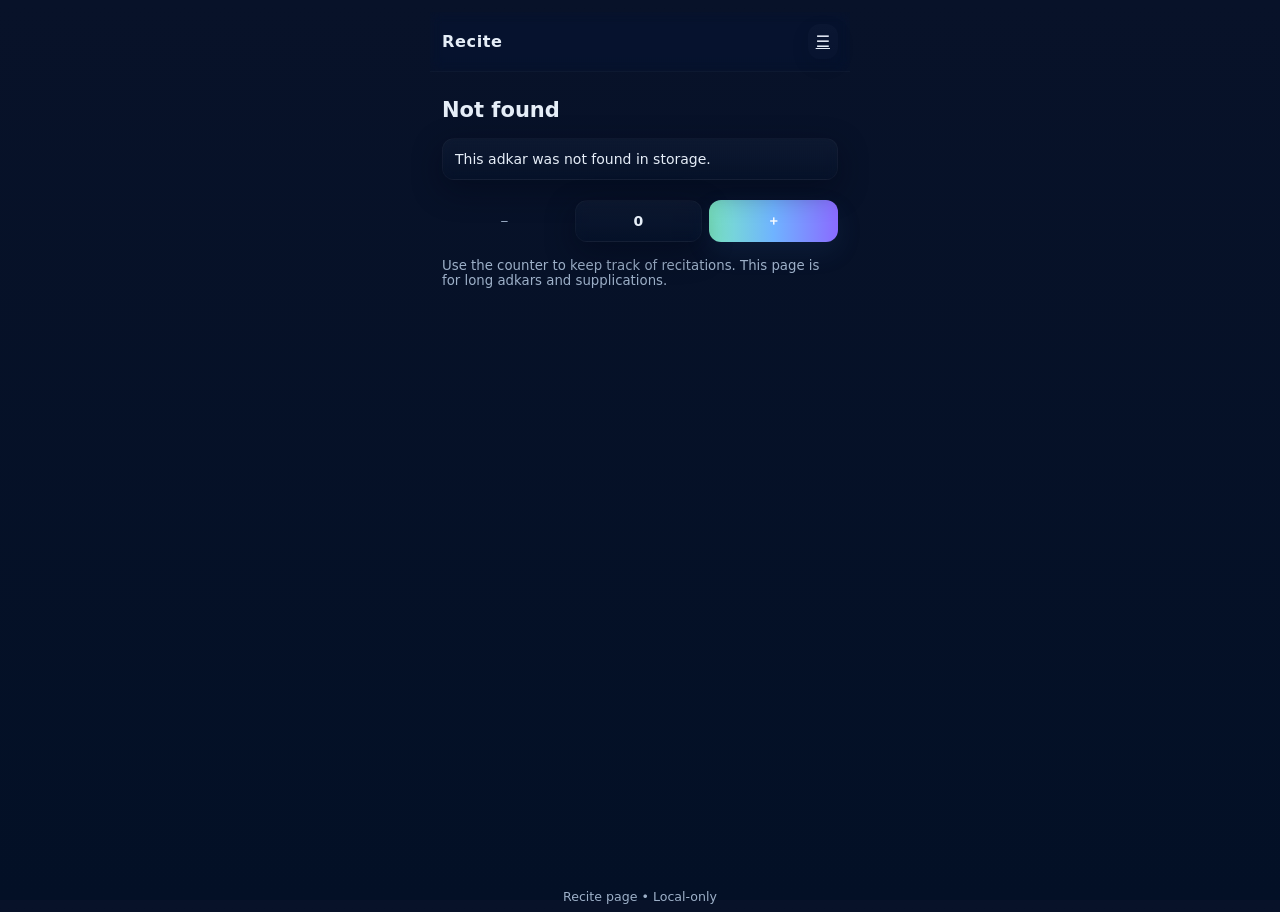
<file: recite.html>
<!doctype html>
<html lang="en">
<head>
  <meta charset="utf-8" />
  <meta name="viewport" content="width=device-width,initial-scale=1,viewport-fit=cover" />
  <title>Recite — AL-Adkar</title>
  <link rel="stylesheet" href="style.css">
</head>
<body>
  <div class="app">
    <header class="topbar">
      <div class="brand">Recite</div>
      <div class="controls">
        <a href="options.html" class="icon-btn" title="Options">☰</a>
      </div>
    </header>

    <main class="container">
      <h2 id="rtitle">—</h2>
      <div id="rbody" class="card">—</div>

      <div style="display:flex;gap:8px;margin-top:12px">
        <button id="decrement" class="ghost" style="flex:1">−</button>
        <div id="counter" class="card" style="flex:1;text-align:center;font-weight:700">0</div>
        <button id="increment" class="primary" style="flex:1">＋</button>
      </div>

      <p class="muted">
        Use the counter to keep track of recitations.  
        This page is for long adkars and supplications.
      </p>
    </main>

    <footer class="footer small-muted">Recite page • Local-only</footer>
  </div>

  <script src="common.js"></script>
  <script>
  (function(){
    function qs(key){ return new URLSearchParams(location.search).get(key); }
    const id = qs('id');
    const titleEl = document.getElementById('rtitle');
    const bodyEl = document.getElementById('rbody');
    const inc = document.getElementById('increment');
    const dec = document.getElementById('decrement');
    const counterEl = document.getElementById('counter');
    let count = 0;

    function render(){
      const all = loadAdkars();
      const it = all.find(x => x.id === id);
      if(it){
        titleEl.textContent = it.title;
        bodyEl.textContent = it.details || '—';
      } else {
        titleEl.textContent = 'Not found';
        bodyEl.textContent = 'This adkar was not found in storage.';
      }
      counterEl.textContent = String(count);
    }

    inc.addEventListener('click', ()=> { count++; render(); });
    dec.addEventListener('click', ()=> { if(count>0) count--; render(); });

    render();
  })();
  </script>
</body>
</html>
</file>
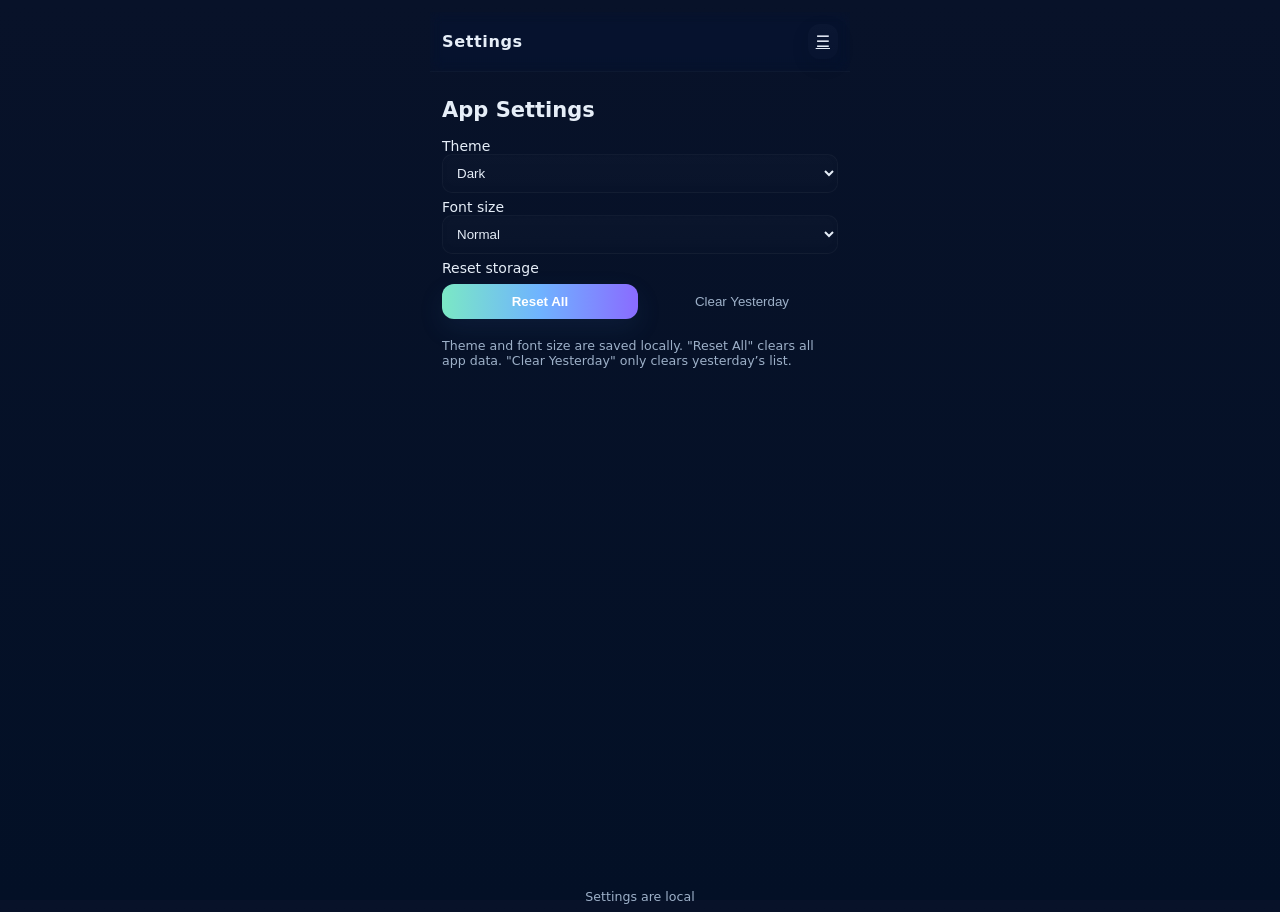
<file: settings.html>
<!doctype html>
<html lang="en">
<head>
  <meta charset="utf-8" />
  <meta name="viewport" content="width=device-width,initial-scale=1,viewport-fit=cover" />
  <title>Settings — AL-Adkar</title>
  <link rel="stylesheet" href="style.css">
</head>
<body>
  <div class="app">
    <header class="topbar">
      <div class="brand">Settings</div>
      <div class="controls">
       <a href="options.html" class="icon-btn" title="Options">☰</a>
      </div>
    </header>

    <main class="container">
      <h2>App Settings</h2>
      <div class="field">
        <label>Theme
          <select id="themeSelect">
            <option value="dark">Dark</option>
            <option value="light">Light</option>
          </select>
        </label>

        <label>Font size
          <select id="fontSelect">
            <option value="0.9">Small</option>
            <option value="1" selected>Normal</option>
            <option value="1.1">Large</option>
            <option value="1.25">Extra Large</option>
          </select>
        </label>

        <label>Reset storage
          <div style="display:flex;gap:8px;margin-top:8px">
            <button id="resetBtn" class="primary" style="flex:1">Reset All</button>
            <button id="clearPrev" class="ghost" style="flex:1">Clear Yesterday</button>
          </div>
        </label>

        <p class="small-muted">Theme and font size are saved locally.  
        "Reset All" clears all app data.  
        "Clear Yesterday" only clears yesterday’s list.</p>
      </div>
    </main>

    <footer class="footer small-muted">Settings are local</footer>
  </div>

  <script src="common.js"></script>
  <script>
  (function(){
    const themeSelect = document.getElementById('themeSelect');
    const fontSelect = document.getElementById('fontSelect');
    const resetBtn = document.getElementById('resetBtn');
    const clearPrev = document.getElementById('clearPrev');

    // initialize values
    themeSelect.value = localStorage.getItem('theme_v1') || 'dark';
    fontSelect.value = localStorage.getItem('font_scale_v1') || '1';

    themeSelect.addEventListener('change', ()=>{
      localStorage.setItem('theme_v1', themeSelect.value);
      applyThemeFromStorage();
    });

    fontSelect.addEventListener('change', ()=>{
      localStorage.setItem('font_scale_v1', fontSelect.value);
      applyFontFromStorage();
    });

    resetBtn.addEventListener('click', ()=>{
      if(!confirm('Reset will clear all adkars and settings. Continue?')) return;
      localStorage.removeItem('adkars_v1');
      localStorage.removeItem('prev_uncompleted_v1');
      localStorage.removeItem('last_reset_date_v1');
      localStorage.removeItem('theme_v1');
      localStorage.removeItem('font_scale_v1');
      alert('All data cleared. Returning to Home.');
      location.href = 'index.html';
    });

    clearPrev.addEventListener('click', ()=>{
      localStorage.removeItem('prev_uncompleted_v1');
      alert('Yesterday’s data cleared.');
    });
  })();
  </script>
</body>
</html>
</file>
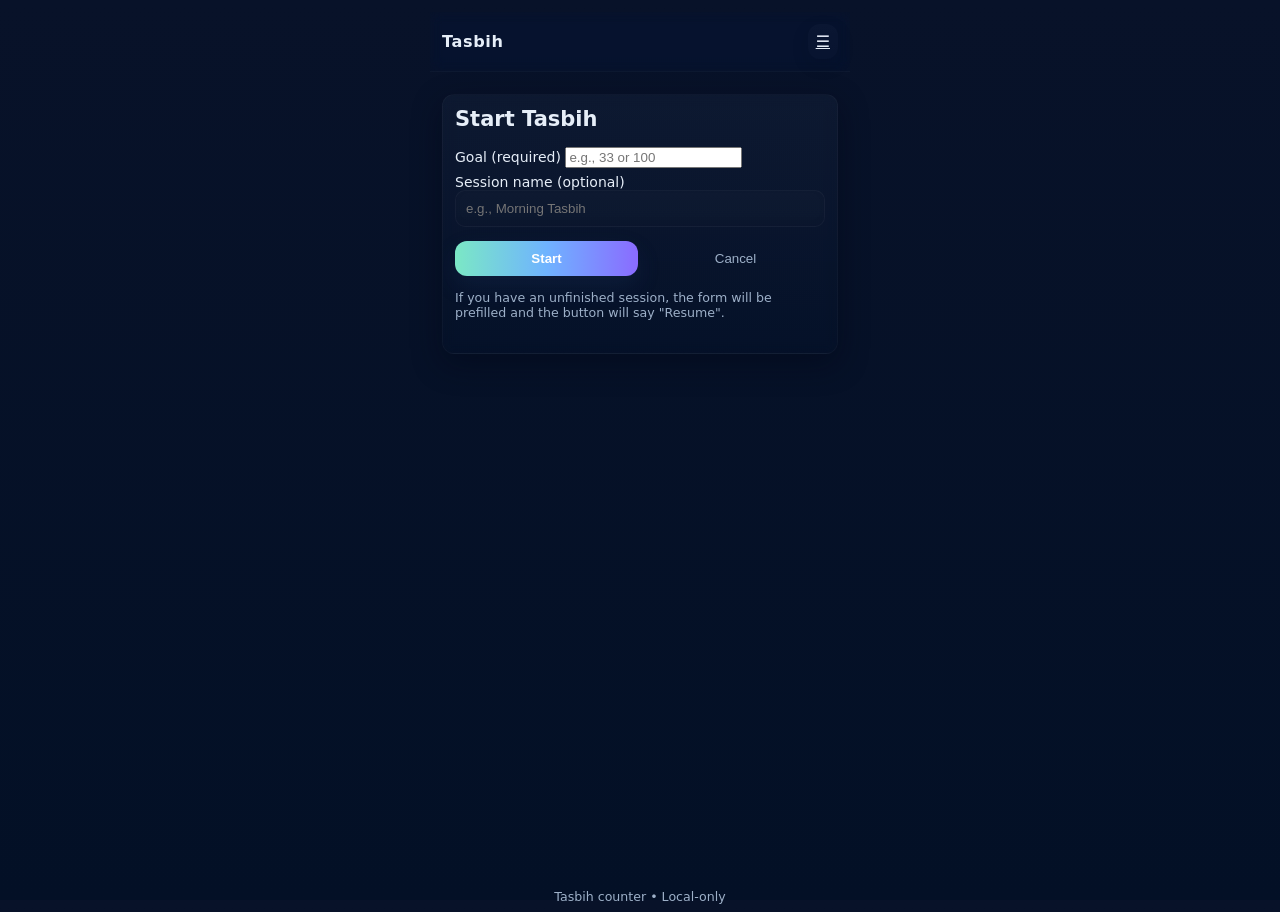
<file: tasbih.html>
<!doctype html>
<html lang="en">
<head>
  <meta charset="utf-8" />
  <meta name="viewport" content="width=device-width,initial-scale=1,viewport-fit=cover" />
  <title>Tasbih — AL-Adkar</title>
  <link rel="stylesheet" href="style.css">
  <style>
    /* page-specific */
    .tasbih-plate { display:flex; flex-direction:column; gap:12px; align-items:center; padding-top:6px; }
    .big-counter {
      width: 160px;
      height: 160px;
      border-radius: 50%;
      display:flex;
      align-items:center;
      justify-content:center;
      font-size: 48px;
      font-weight:800;
      background: linear-gradient(180deg, rgba(255,255,255,0.03), rgba(255,255,255,0.01));
      box-shadow: 0 12px 30px rgba(2,6,23,0.18);
      user-select: none;
      -webkit-user-select: none;
      cursor: pointer;
      transition: transform 140ms ease, box-shadow 180ms;
    }
    .big-counter:active { transform: scale(.98); box-shadow: 0 8px 22px rgba(2,6,23,0.14); }

    .controls-row { display:flex; gap:10px; width:100%; justify-content:center; }
    .controls-row button { flex:1; min-width: 0; }

    .progress-wrap { width:100%; max-width:320px; }
    .progress-bar {
      height: 10px;
      border-radius: 999px;
      background: linear-gradient(90deg, rgba(255,255,255,0.04), rgba(255,255,255,0.02));
      overflow:hidden;
    }
    .progress-bar > i {
      display:block;
      height:100%;
      width:0%;
      background-image: var(--accent);
      background-color: var(--accent-fallback);
      transition: width 320ms ease;
    }

    .history-list { display:flex;flex-direction:column;gap:8px; margin-top:8px; }
    .history-item { display:flex;justify-content:space-between;align-items:center; gap:12px; padding:8px; border-radius:8px; background: linear-gradient(180deg, rgba(255,255,255,0.02), rgba(255,255,255,0.01)); }
    .history-item .badge { padding:6px 8px;border-radius:999px;font-weight:700;font-size:0.8rem; }
    .badge.completed { background: linear-gradient(90deg,#10b981,#3b82f6); color:#fff; }
    .badge.incomplete { background: rgba(255,255,255,0.04); color: var(--muted); border:1px solid rgba(255,255,255,0.03); }

    .small-actions { display:flex; gap:8px; align-items:center; }
    .form-card { width:100%; max-width:420px; padding:12px; border-radius:12px; }
    .inline-row { display:flex; gap:8px; align-items:center; }
    .tabs { display:flex; gap:8px; margin-bottom:10px; }
    .tab { flex:1; text-align:center; padding:8px 10px; border-radius:10px; background:var(--panel); cursor:pointer; font-weight:700; }
    .tab.active { box-shadow:0 10px 30px rgba(2,6,23,0.12); transform: translateY(-4px); }
    /* center the reset button specifically */
    .reset-centered { display:flex; justify-content:center; width:100%; margin-top:6px; }
    .reset-centered button { min-width:140px; }

    @media (max-width:420px) {
      .big-counter { width: 140px; height:140px; font-size:40px; }
      .reset-centered button { min-width:120px; }
    }
    
  </style>
</head>
<body>
  <div class="app">
    <header class="topbar">
      <div class="brand">Tasbih</div>
      <div class="controls">
 <a href="options.html" class="icon-btn" title="Options">☰</a>
      </div>
    </header>

    <main class="container">
      <!-- Start form (visible until user starts/resumes session) -->
      <div id="startArea" class="card form-card" aria-hidden="false">
        <h2 style="margin-top:0">Start Tasbih</h2>
        <div class="field">
          <label>Goal (required)
            <input id="goalInput" type="number" min="1" placeholder="e.g., 33 or 100" />
          </label>
          <label>Session name (optional)
            <input id="sessionName" type="text" placeholder="e.g., Morning Tasbih" />
          </label>
          <div style="display:flex;gap:8px;margin-top:8px">
            <button id="startBtn" class="primary" style="flex:1">Start</button>
            <button id="cancelStart" class="ghost" style="flex:1">Cancel</button>
          </div>
          <p class="small-muted" style="margin-top:8px">If you have an unfinished session, the form will be prefilled and the button will say "Resume".</p>
        </div>
      </div>

      <!-- Counter + Tabs -->
      <div id="counterWrapper" class="hidden" aria-hidden="true">
        <div class="tabs">
          <div id="tabCounter" class="tab active">Counter</div>
          <div id="tabHistory" class="tab">History</div>
        </div>

        <div id="counterArea" class="tasbih-plate" aria-hidden="false" style="display:block;">
          <!-- readonly metadata -->
          <div class="inline-row" style="width:100%;max-width:420px;justify-content:space-between">
            <div style="flex:1;margin-right:8px">
              <label style="display:block;font-weight:600;margin-bottom:6px">Goal</label>
              <input id="goalDisplay" type="number" min="1" readonly />
            </div>
            <div style="width:160px">
              <label style="display:block;font-weight:600;margin-bottom:6px">Session</label>
              <input id="sessionDisplay" type="text" readonly />
            </div>
          </div>

          <div id="bigCounter" class="big-counter" aria-label="Tasbih counter" role="button" tabindex="0">0</div>

          <div class="progress-wrap">
            <div style="display:flex;justify-content:space-between;font-weight:700;margin-bottom:6px">
              <div id="progressText">0 / 0</div>
              <div id="progressPercent">0%</div>
            </div>
            <div class="progress-bar" aria-hidden="true"><i id="progressFill"></i></div>
          </div>

          <!-- Reset centered (only control under counter) -->
          <div class="reset-centered">
            <button id="reset" class="ghost">Reset</button>
          </div>

          <div style="display:flex;gap:8px;width:100%;max-width:420px;margin-top:8px">
            <button id="saveSession" class="primary" style="flex:1">Save session</button>
            <button id="endSession" class="ghost" style="flex:1">End session</button>
          </div>
        </div>

        <!-- History tab content -->
        <div id="historyArea" class="card hidden" style="display:none; padding:12px;">
          <div style="display:flex;justify-content:space-between;align-items:center;margin-bottom:8px">
            <h3 style="margin:0">History</h3>
            <div style="display:flex;gap:8px">
              <button id="clearAllHistory" class="ghost">Clear All</button>
            </div>
          </div>
          <div id="history" class="history-list"></div>
        </div>
      </div>
    </main>

    

    <footer class="footer small-muted">Tasbih counter • Local-only</footer>
  </div>

  <script src="common.js"></script>
  <script>
    (function(){
      // Keys
      const LIVE_KEY = 'tasbih_current_v1';
      const SESS_KEY = 'tasbih_sessions_v1';

      // Elements
      const startArea = document.getElementById('startArea');
      const counterWrapper = document.getElementById('counterWrapper');
      const startBtn = document.getElementById('startBtn');
      const cancelStart = document.getElementById('cancelStart');
      const goalInput = document.getElementById('goalInput');
      const sessionName = document.getElementById('sessionName');

      const tabCounter = document.getElementById('tabCounter');
      const tabHistory = document.getElementById('tabHistory');
      const counterArea = document.getElementById('counterArea');
      const historyArea = document.getElementById('historyArea');

      const big = document.getElementById('bigCounter');
      const resetBtn = document.getElementById('reset');
      const goalDisplay = document.getElementById('goalDisplay');
      const sessionDisplay = document.getElementById('sessionDisplay');
      const progressText = document.getElementById('progressText');
      const progressFill = document.getElementById('progressFill');
      const progressPercent = document.getElementById('progressPercent');
      const saveBtn = document.getElementById('saveSession');
      const endBtn = document.getElementById('endSession');
      const historyEl = document.getElementById('history');
      const clearAllHistory = document.getElementById('clearAllHistory');

      // state
      let state = { count: 0, goal: 33, name: '' };

      // storage helpers
      function loadLive(){
        try {
          const raw = localStorage.getItem(LIVE_KEY);
          return raw ? JSON.parse(raw) : null;
        } catch(e){ return null; }
      }
      function saveLive(){
        localStorage.setItem(LIVE_KEY, JSON.stringify(state));
      }
      function clearLive(){
        localStorage.removeItem(LIVE_KEY);
      }

      function loadSessions(){
        try {
          const r = localStorage.getItem(SESS_KEY);
          return r ? JSON.parse(r) : [];
        } catch(e){ return []; }
      }
      function saveSessions(list){
        localStorage.setItem(SESS_KEY, JSON.stringify(list));
      }

      // UI helpers
      function showStart(){
        startArea.classList.remove('hidden');
        counterWrapper.classList.add('hidden');
        startArea.setAttribute('aria-hidden','false');
        counterWrapper.setAttribute('aria-hidden','true');
      }
      function showCounterAndTab(tab){
        // show wrapper and specific tab
        startArea.classList.add('hidden');
        counterWrapper.classList.remove('hidden');
        startArea.setAttribute('aria-hidden','true');
        counterWrapper.setAttribute('aria-hidden','false');
        // toggle tabs
        tabCounter.classList.remove('active');
        tabHistory.classList.remove('active');
        counterArea.style.display = 'none';
        historyArea.style.display = 'none';
        if(tab === 'counter'){
          tabCounter.classList.add('active');
          counterArea.style.display = 'block';
        } else {
          tabHistory.classList.add('active');
          historyArea.style.display = 'block';
        }
      }

      // render
      function render(){
        big.textContent = String(state.count);
        goalDisplay.value = state.goal;
        sessionDisplay.value = state.name || '';
        progressText.textContent = `${state.count} / ${state.goal}`;
        const pct = Math.min(100, Math.round((state.count / Math.max(1, state.goal)) * 100));
        progressPercent.textContent = pct + '%';
        progressFill.style.width = pct + '%';
        if(state.count >= state.goal){
          big.classList.add('new');
          setTimeout(()=> big.classList.remove('new'), 900);
        }
        renderHistory(); // keep history updated
      }

      function renderHistory(){
        const sessions = loadSessions();
        historyEl.innerHTML = '';
        if(sessions.length === 0){
          historyEl.innerHTML = '<div class="small-muted">No saved sessions yet.</div>';
          return;
        }
        for(let i = sessions.length - 1; i >= 0; i--){
          const s = sessions[i];
          const isCompleted = (s.count >= (s.goal || 0));
          const row = document.createElement('div');
          row.className = 'history-item';
          row.innerHTML = `<div>
                             <div style="font-weight:700">${escapeHtml(s.name || 'Session')}</div>
                             <div class="small-muted">${new Date(s.t).toLocaleString()}</div>
                           </div>
                           <div style="display:flex;flex-direction:column;align-items:flex-end;gap:6px">
                             <div style="font-weight:800">${s.count} / ${s.goal}</div>
                             <div style="display:flex;gap:8px;align-items:center">
                               <div class="badge ${isCompleted ? 'completed' : 'incomplete'}">${isCompleted ? 'Completed' : 'Incomplete'}</div>
                               <div class="small-actions">
                                 <button class="ghost" data-restore="${s.id}">Restore</button>
                                 <button class="ghost" data-delete="${s.id}">Delete</button>
                               </div>
                             </div>
                           </div>`;
          row.querySelector('[data-restore]')?.addEventListener('click', ()=>{
            // restore session into live (read-only goal/name)
            state.count = s.count;
            state.goal = s.goal || state.goal;
            state.name = s.name || state.name;
            saveLive();
            render();
            showCounterAndTab('counter');
            // scroll to top for better view
            window.scrollTo({ top: 0, behavior: 'smooth' });
          });
          row.querySelector('[data-delete]')?.addEventListener('click', ()=>{
            if(!confirm('Delete this saved session?')) return;
            const all = loadSessions().filter(x => x.id !== s.id);
            saveSessions(all);
            renderHistory();
          });
          historyEl.appendChild(row);
        }
      }

      // actions
      function increment(){
        if(state.count >= state.goal){
          alert('Goal reached');
          return;
        }
        state.count += 1;
        saveLive();
        render();
        if(window.navigator && navigator.vibrate) {
          try { navigator.vibrate(15); } catch(e){}
        }
      }
      function resetCounter(){
        if(!confirm('Reset counter to zero?')) return;
        state.count = 0;
        saveLive();
        render();
      }
      function saveSession(){
        const sessions = loadSessions();
        const id = 't' + Date.now();
        const s = {
          id,
          name: state.name || (state.count >= state.goal ? 'Completed' : 'Session'),
          count: state.count,
          goal: state.goal,
          t: Date.now()
        };
        sessions.push(s);
        saveSessions(sessions);
        // reset live session after saving
        state.count = 0;
        saveLive();
        render();
        alert('Session saved.');
      }
      function endSession(){
        if(!confirm('End this session and clear the live counter?')) return;
        clearLive();
        state = { count:0, goal:33, name:'' };
        render();
        showStart();
      }

      // start/resume handling: show form, prefill if live session exists
      function initStartForm(){
        const live = loadLive();
        if(live && typeof live.goal === 'number'){
          // prefill and set button to Resume
          goalInput.value = live.goal;
          sessionName.value = live.name || '';
          startBtn.textContent = 'Resume';
        } else {
          startBtn.textContent = 'Start';
        }
      }

      startBtn.addEventListener('click', ()=>{
        const g = parseInt(goalInput.value);
        if(!g || g <= 0){ alert('Please enter a valid goal (e.g., 33)'); return; }
        // configure state
        const live = loadLive();
        if(live && typeof live.count === 'number' && (live.goal === g) && (live.name === (sessionName.value.trim() || ''))){
          // same live session (matching goal & name) -> resume with existing count
          state = { count: live.count || 0, goal: live.goal, name: live.name || '' };
        } else if(live && typeof live.count === 'number' && live.goal === g && !sessionName.value.trim()){
          // live exists with same goal and name empty: adopt live's name
          state = { count: live.count || 0, goal: live.goal, name: live.name || '' };
        } else {
          // new / different session: start fresh
          state = { count: 0, goal: g, name: sessionName.value.trim() || '' };
        }
        saveLive();
        render();
        // show counter only after clicking Start/Resume
        showCounterAndTab('counter');
      });

      cancelStart.addEventListener('click', ()=>{
        // go back to home
        location.href = 'index.html';
      });

      // tab interactions
      tabCounter.addEventListener('click', ()=> showCounterAndTab('counter'));
      tabHistory.addEventListener('click', ()=> showCounterAndTab('history'));

      // listeners
      resetBtn.addEventListener('click', resetCounter);
      saveBtn.addEventListener('click', saveSession);
      endBtn.addEventListener('click', endSession);
      clearAllHistory.addEventListener('click', ()=>{
        if(!confirm('Clear all saved tasbih history?')) return;
        localStorage.removeItem(SESS_KEY);
        renderHistory();
      });

      // big counter is the only increment control now
      big.addEventListener('click', increment);
      big.addEventListener('keydown', (e) => {
        if(e.key === ' ' || e.key === 'Enter') { e.preventDefault(); increment(); }
      });

      // init
      (function boot(){
        const live = loadLive();
        if(live && (typeof live.goal === 'number')) {
          // Prefill form with live session but do NOT auto-show counter.
          goalInput.value = live.goal;
          sessionName.value = live.name || '';
          startBtn.textContent = 'Resume';
          // keep state set to live for render preview
          state = { count: live.count || 0, goal: live.goal, name: live.name || '' };
          initStartForm();
          showStart();
        } else {
          // no live session -> show start form
          state = { count:0, goal:33, name:'' };
          initStartForm();
          showStart();
        }
        render();
      })();

    })();
  </script>
</body>
</html>
</file>
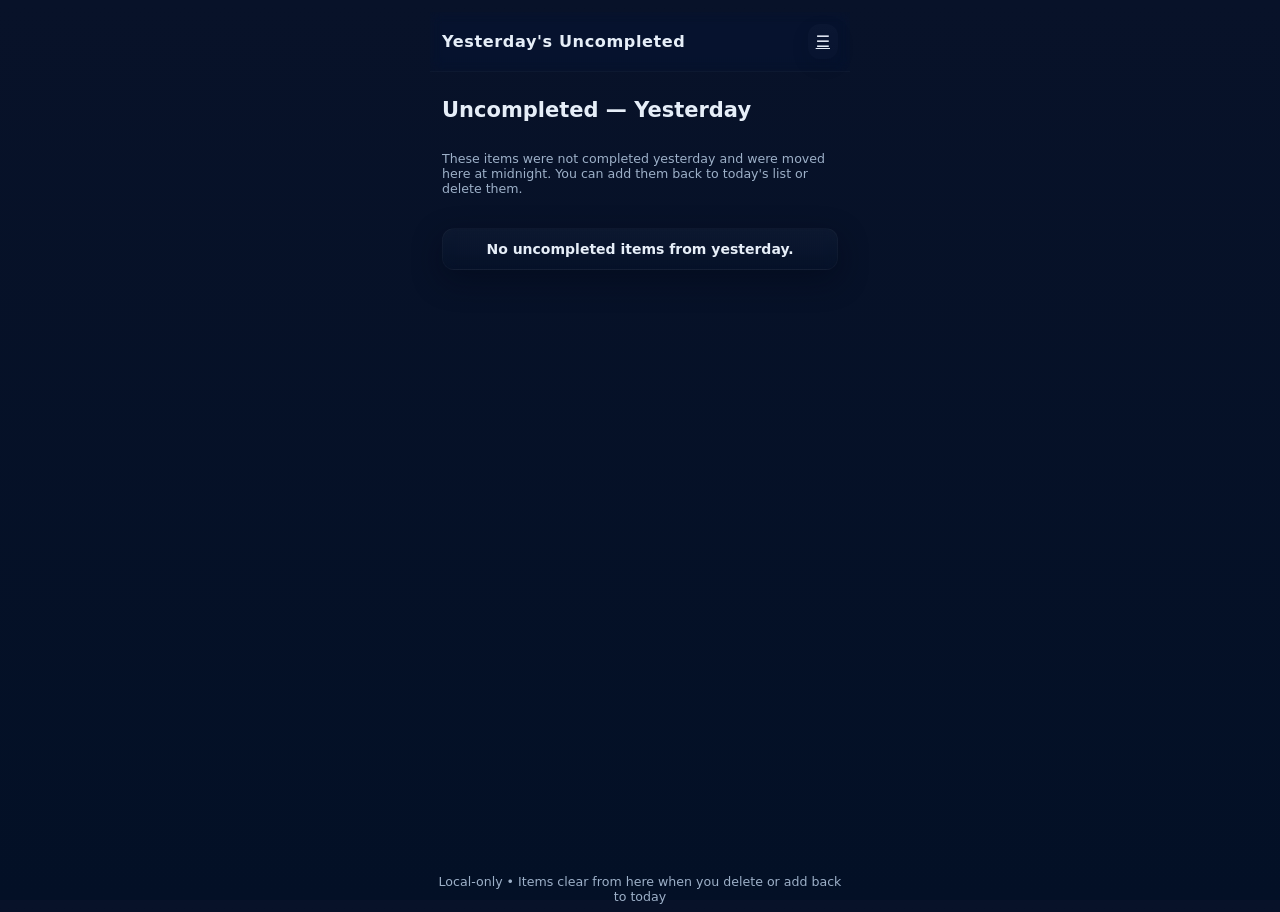
<file: yesterday.html>
<!doctype html>
<html lang="en">
<head>
  <meta charset="utf-8" />
  <meta name="viewport" content="width=device-width,initial-scale=1,viewport-fit=cover" />
  <title>Yesterday — AL-Adkar</title>
  <link rel="stylesheet" href="style.css">
  <style>
    .item-meta { display:flex; gap:8px; align-items:center; color:var(--muted); font-size:0.95rem; }
    .list .card { display:flex; justify-content:space-between; align-items:center; gap:12px; }
  </style>
</head>
<body>
  <div class="app">
    <header class="topbar">
      <div class="brand">Yesterday's Uncompleted</div>
      <div class="controls">
        <a href="options.html" class="icon-btn" title="Options">☰</a>
      </div>
    </header>

    <main class="container">
      <h2>Uncompleted — Yesterday</h2>
      <p class="small-muted">These items were not completed yesterday and were moved here at midnight. You can add them back to today's list or delete them.</p>

      <div id="yList" class="list" style="margin-top:12px"></div>
    </main>

    <footer class="footer small-muted">Local-only • Items clear from here when you delete or add back to today</footer>
  </div>

  <script src="common.js"></script>
  <script>
  (function(){
    const listEl = document.getElementById('yList');

    function loadPrev(){
      try{
        const raw = localStorage.getItem(AdkarUtils.LS_KEYS ? AdkarUtils.LS_KEYS.prev : 'prev_uncompleted_v1');
        return raw ? JSON.parse(raw) : [];
      }catch(e){ return []; }
    }

    function render(){
      const prev = loadPrev();
      listEl.innerHTML = '';
      if(prev.length === 0){
        listEl.innerHTML = '<div class="card"><div class="title">No uncompleted items from yesterday.</div></div>';
        return;
      }
      for(let i = prev.length - 1; i >= 0; i--){
        const it = prev[i];
        const el = document.createElement('div');
        el.className = 'card';
        const timeHtml = it.time ? `<span class="small-muted">${it.time}</span>` : `<span class="small-muted">No time</span>`;
        el.innerHTML = `<div style="flex:1">
                          <div class="title">${escapeHtml(it.title)}</div>
                          <div class="item-meta">${timeHtml} • ${escapeHtml(it.category || '')}</div>
                          <div class="small-muted" style="margin-top:6px">${escapeHtml(it.details || '')}</div>
                        </div>
                        <div style="display:flex;flex-direction:column;gap:8px;align-items:flex-end">
                          <div style="display:flex;gap:8px">
                            <button class="primary" data-add="${it.id}">Add to Today</button>
                            <button class="ghost" data-delete="${it.id}">Delete</button>
                          </div>
                        </div>`;
        // Add to today: copy into adkars list with today's date
        el.querySelector('[data-add]')?.addEventListener('click', ()=>{
          const all = loadAdkars();
          const copy = Object.assign({}, it, {
            id: 'a' + Date.now(),
            date: AdkarUtils.todayStr(),
            completed: false
          });
          all.push(copy);
          saveAdkars(all);
          // remove from prev
          const prevList = loadPrev().filter(x => x.id !== it.id);
          if(prevList.length) localStorage.setItem(AdkarUtils.LS_KEYS.prev, JSON.stringify(prevList));
          else localStorage.removeItem(AdkarUtils.LS_KEYS.prev);
          alert('Added to today.');
          render();
        });

        // Delete from yesterday list
        el.querySelector('[data-delete]')?.addEventListener('click', ()=>{
          if(!confirm('Delete this item from yesterday?')) return;
          const prevList = loadPrev().filter(x => x.id !== it.id);
          if(prevList.length) localStorage.setItem(AdkarUtils.LS_KEYS.prev, JSON.stringify(prevList));
          else localStorage.removeItem(AdkarUtils.LS_KEYS.prev);
          render();
        });

        listEl.appendChild(el);
      }
    }

    // init
    render();
    window.addEventListener('storage', render);
  })();
  </script>
</body>
</html>
</file>
<file: style.css>
/* =========================
   AL-Adkar — styles.css
   - Stylish dark + light palettes
   - Solid light background (no dark bleed)
   - Improved inputs for light theme
   - Polished animations & transitions
   ========================= */

/* -------------------------
   Palettes (dark + light)
   Replace old :root / :root.light with these
--------------------------*/
:root{
  /* Dark (primary) palette */
  --bg: #081229;           /* deep indigo blue - page base */
  --bg-2: #031026;         /* for gradient end */
  --card: linear-gradient(180deg, rgba(255,255,255,0.03), rgba(10,16,30,0.06));
  --panel: rgba(255,255,255,0.03);
  --text: #e6eef8;         /* soft off-white */
  --muted: #9db0c8;        /* cool gray-blue */
  --accent: linear-gradient(90deg, #7be8c5 0%, #6fb3ff 50%, #8a6bff 100%); /* aqua → sky → indigo */
  --accent-solid: #6fb3ff; /* fallback solid color */
  --glass: rgba(255,255,255,0.03);
  --shadow: rgba(2,6,23,0.45);
  --radius: 14px;
  --font-scale: 1;
}

/* Light theme — stylish, warm & modern */
:root.light{
  --bg: #f7fbff;           /* airy pale sky */
  --bg-2: #eef6ff;         /* soft gradient end */
  --card: linear-gradient(180deg, #ffffff 0%, #fbfdff 100%);
  --panel: #ffffff;
  --text: #071125;         /* deep navy */
  --muted: #6b7280;        /* neutral muted gray */
  --accent: linear-gradient(90deg, #4ade80 0%, #3b82f6 60%, #7c3aed 100%); /* green → blue → violet */
  --accent-solid: #3b82f6;
  --glass: rgba(2,6,23,0.04);
  --shadow: rgba(11,22,40,0.06);
  --radius: 14px;
  --font-scale: 1;
}

/* helper for using accent color (solid fallback) */
:root, :root.light {
  --accent-fallback: var(--accent-solid);
}

/* -------------------------
   Base layout & typography
--------------------------*/
html { font-size: calc(14px * var(--font-scale)); box-sizing: border-box; }
*, *::before, *::after { box-sizing: inherit; }

html, body { height: 100%; }
body{
  margin:0;
  font-family: Inter, ui-sans-serif, system-ui, -apple-system, "Segoe UI", Roboto, "Helvetica Neue", Arial;
  background: linear-gradient(180deg, var(--bg) 0%, var(--bg-2) 100%);
  color: var(--text);
  -webkit-font-smoothing:antialiased;
  -moz-osx-font-smoothing:grayscale;
  display:flex;
  align-items:stretch;
  justify-content:center;
  padding:12px;
  transition: background 420ms ease, color 220ms ease;
}

:root.light body {
  /* soft light background (keeps it subtle but solid) */
  background: linear-gradient(180deg, var(--bg) 0%, var(--bg-2) 100%);
}

/* app container */
.app{
  width:100%;
  max-width:420px;
  min-height:100vh;
  background:transparent;
  display:flex;
  flex-direction:column;
  gap:10px;
  -webkit-font-smoothing:antialiased;
}

/* Topbar */
.topbar{
  display:flex;
  align-items:center;
  justify-content:space-between;
  padding:12px;
  backdrop-filter: blur(6px) saturate(120%);
  border-bottom: 1px solid rgba(255,255,255,0.03);
  transition: border-color 220ms ease;
}
:root.light .topbar { border-bottom-color: rgba(2,6,23,0.06); }

.brand{
  font-weight:700;
  letter-spacing:0.6px;
  font-size:1.15rem;
}
.controls{display:flex;gap:8px;align-items:center;}
.icon-btn{
  border:0;padding:8px;border-radius:12px;font-size:16px;background:linear-gradient(180deg, rgba(255,255,255,0.02), rgba(255,255,255,0.01));color:var(--text);
  box-shadow: 0 6px 18px rgba(2,6,23,0.12);
  transition: transform 200ms cubic-bezier(.2,.9,.2,1), box-shadow 220ms;
}

/* Simple nav */
.navbar{display:flex;gap:8px;padding:8px;justify-content:space-around}
.navbar a{flex:1;text-align:center;padding:10px;border-radius:10px;background:var(--panel);text-decoration:none;color:var(--text);font-weight:600;position:relative}
.navbar a.active{box-shadow:0 6px 20px rgba(2,6,23,0.12);transform:translateY(-2px)}
.navbar a::after {
  content: "";
  position: absolute;
  left: 18%;
  right: 18%;
  bottom: 6px;
  height: 3px;
  border-radius: 6px;
  background: transparent;
  transform-origin: left center;
  transition: background 260ms cubic-bezier(.2,.9,.2,1), transform 260ms;
}
.navbar a.active::after {
  background-image: var(--accent);
  background-color: var(--accent-fallback);
  transform: scaleX(1);
}

/* Views */
.container{padding:12px;background:transparent;flex:1;display:flex;flex-direction:column;gap:8px;}
h2{margin:4px 0 8px 0}
.list{display:flex;flex-direction:column;gap:10px;padding-bottom:60px}

/* Card */
.card{
  background: var(--card);
  padding:12px;border-radius:12px;
  box-shadow: 0 10px 30px var(--shadow);
  display:flex;flex-direction:column;gap:8px;
  border: 1px solid rgba(255,255,255,0.03);
  backdrop-filter: blur(6px) saturate(110%);
  transition: transform 260ms cubic-bezier(.2,.9,.2,1), box-shadow 260ms ease, background-color 220ms ease;
  will-change: transform, box-shadow;
  overflow: hidden;
}
:root.light .card {
  border: 1px solid rgba(11,22,40,0.04);
  box-shadow: 0 8px 26px var(--shadow);
}
.card .meta{display:flex;justify-content:space-between;align-items:center;font-size:0.9rem;color:var(--muted)}
.card .title{font-weight:700;font-size:1rem}
.card button.small{align-self:flex-end;padding:6px 8px;border-radius:8px;border:0;background:transparent;color:var(--accent-fallback)}
.muted{color:var(--muted);font-size:0.95rem;margin-top:8px}

/* hover / lift */
.card:hover,
.card:focus-within {
  transform: translateY(-8px) scale(1.003);
  box-shadow: 0 22px 46px rgba(2,6,23,0.48);
}

/* Modal */
.modal{position:fixed;inset:0;display:none;align-items:flex-end;justify-content:center;padding:18px;background: linear-gradient(180deg, rgba(2,6,23,0.28), rgba(2,6,23,0.62));backdrop-filter: blur(6px);z-index:30}
.modal.active{display:flex}
.modal-card{width:100%;max-width:420px;background:var(--card);padding:16px;border-radius:16px;position:relative;box-shadow:0 18px 40px rgba(2,6,23,0.45);transform: translateY(10px) scale(.997);opacity:0;transition: transform 320ms cubic-bezier(.2,.9,.2,1), opacity 320ms, box-shadow 300ms;}
.modal.active .modal-card { transform: translateY(0) scale(1); opacity:1; }
.modal-close{position:absolute;right:12px;top:12px;border:0;background:transparent;font-size:16px;color:var(--muted)}

/* Buttons */
.primary{
  background: var(--accent-fallback);
  background-image: var(--accent);
  color: white;
  border: 0;
  padding: 10px 14px;
  border-radius: 12px;
  font-weight: 700;
  box-shadow: 0 10px 26px rgba(60,110,170,0.12);
  transition: transform 180ms cubic-bezier(.2,.9,.2,1), box-shadow 180ms;
}
.primary:hover { transform: translateY(-3px); box-shadow: 0 20px 44px rgba(60,110,170,0.18); }
.primary:active { transform: translateY(0) scale(.99); }

/* Ghost */
.ghost{background:transparent;border:0;padding:10px 12px;border-radius:10px;color:var(--muted);transition: transform 160ms}
.ghost:hover { transform: translateY(-2px); color: var(--text); }

/* Forms */
.field{display:flex;flex-direction:column;gap:6px;margin-bottom:8px}
input[type="text"], textarea, select{
  padding:10px;border-radius:10px;border:1px solid rgba(255,255,255,0.03);
  background: linear-gradient(180deg, rgba(255,255,255,0.02), rgba(255,255,255,0.01));
  color:var(--text);width:100%;box-shadow: inset 0 -2px 10px rgba(2,6,23,0.02);
  transition: border-color 200ms ease, box-shadow 220ms ease, background 200ms;
}
textarea{min-height:120px;resize:vertical}

/* Light theme: make inputs clearly visible */
:root.light input[type="text"],
:root.light textarea,
:root.light select {
  background: #fff;
  border: 1px solid rgba(9,18,35,0.06);
  box-shadow: inset 0 -4px 18px rgba(9,18,35,0.02);
  color: var(--text);
}
input[type="text"]:focus, textarea:focus, select:focus {
  outline: none;
  border-color: var(--accent-fallback);
  box-shadow: 0 6px 26px rgba(59,130,246,0.12);
}

/* footer */
.footer{text-align:center;padding:8px;color:var(--muted);font-size:0.9rem}

/* helpers */
.hidden{display:none}
.small-muted{font-size:0.9rem;color:var(--muted)}

/* =========================
   Polished animations & micro-interactions
   Appenditions for a premium feel
   (keeps motion respectful of reduced motion prefs)
   ========================= */

/* Respect reduced motion */
@media (prefers-reduced-motion: reduce) {
  :root { --motion-scale: 0; }
}
:root { --motion-scale: 1; }

/* subtle keyframes */
@keyframes listIn {
  from { opacity: 0; transform: translateY(10px) scale(.996); }
  to   { opacity: 1; transform: translateY(0) scale(1); }
}
@keyframes floaty {
  0%   { transform: translateY(0); }
  50%  { transform: translateY(-6px); }
  100% { transform: translateY(0); }
}
@keyframes press {
  0% { transform: scale(1); }
  50% { transform: scale(0.98); }
  100% { transform: scale(1); }
}
@keyframes pop {
  0% { transform: scale(.99); opacity: 0.9; }
  40% { transform: scale(1.02); opacity: 1; }
  100% { transform: scale(1); opacity: 1; }
}

/* list children entrance */
.list > .card {
  animation: listIn calc(260ms * var(--motion-scale)) cubic-bezier(.2,.9,.2,1) both;
}
.list > .card:nth-child(1){ animation-delay: 40ms; }
.list > .card:nth-child(2){ animation-delay: 80ms; }
.list > .card:nth-child(3){ animation-delay: 120ms; }
.list > .card:nth-child(4){ animation-delay: 160ms; }

/* micro-interactions */
* { transition: background-color 220ms ease-out, color 220ms ease-out, border-color 200ms ease, box-shadow 240ms ease; }
.card { will-change: transform, box-shadow; }
.card.floaty { animation: floaty 4s ease-in-out infinite; }
.card.new { box-shadow: 0 20px 56px rgba(80,130,250,0.12); border: 1px solid rgba(127,178,255,0.12); animation: pop 700ms cubic-bezier(.2,.9,.2,1); }

/* navbar micro */
.navbar a { transition: transform 220ms ease, box-shadow 220ms ease, background 220ms ease; }
.navbar a:hover { transform: translateY(-6px); box-shadow: 0 10px 30px rgba(0,0,0,0.12); }

/* icon button press */
.icon-btn { transition: transform 200ms cubic-bezier(.2,.9,.2,1), background-color 200ms; }
.icon-btn:active { animation: press 160ms ease; }

/* primary button hover/press */
.primary { transition: transform 180ms cubic-bezier(.2,.9,.2,1), box-shadow 180ms; }
.primary:active { transform: translateY(0) scale(0.99); animation: press 140ms ease; }

/* modal card entrance */
.modal-card { transition: transform 320ms cubic-bezier(.2,.9,.2,1), opacity 320ms, box-shadow 300ms; }

/* accessibility: disable motion if user prefers reduced motion */
@media (prefers-reduced-motion: reduce) {
  .list > .card, .card, .modal-card, .primary, .navbar a, .icon-btn {
    animation: none !important;
    transition: none !important;
  }
}

/* small responsive tweaks */
@media (max-width:420px) {
  .brand { font-size: 1rem; }
  .navbar a { padding: 8px; font-size: 0.95rem; }
  .card { padding: 12px; }
  .topbar { padding: 10px; }
}

/* end of styles.css */
</file>
